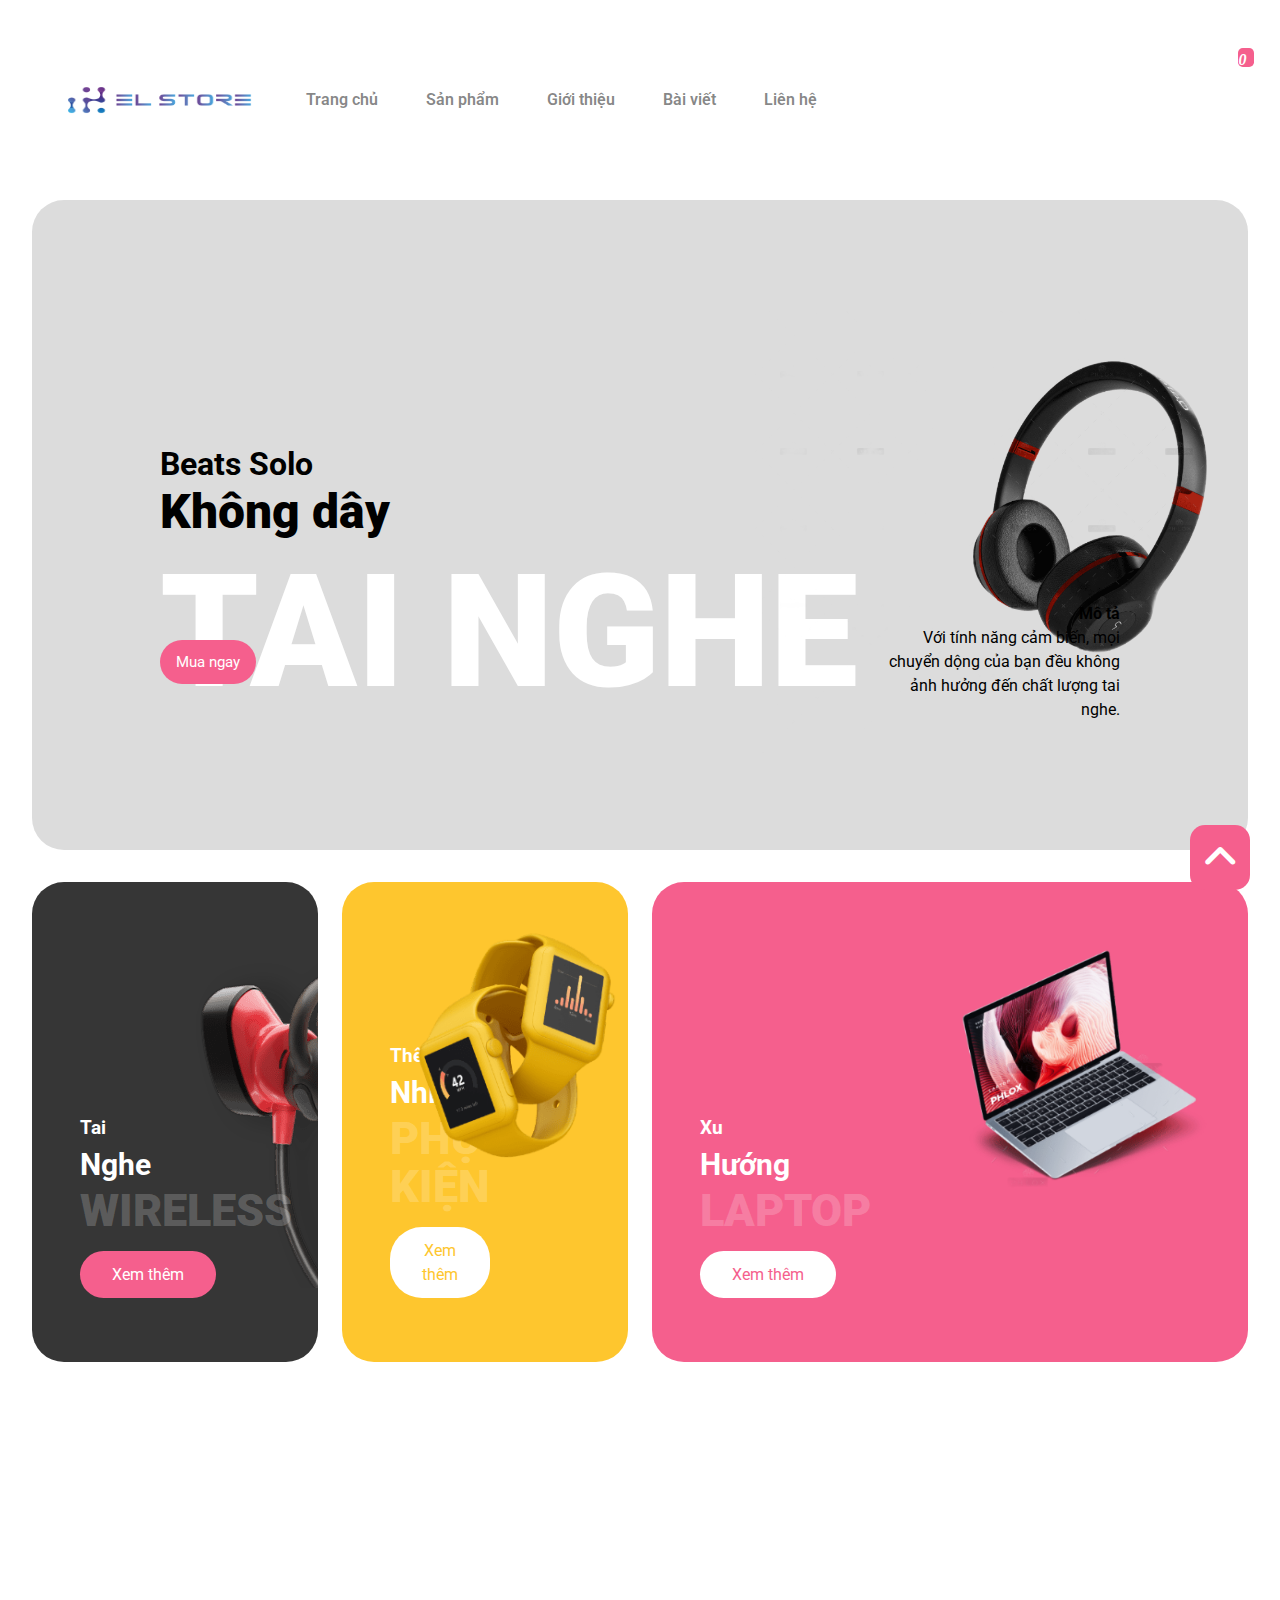
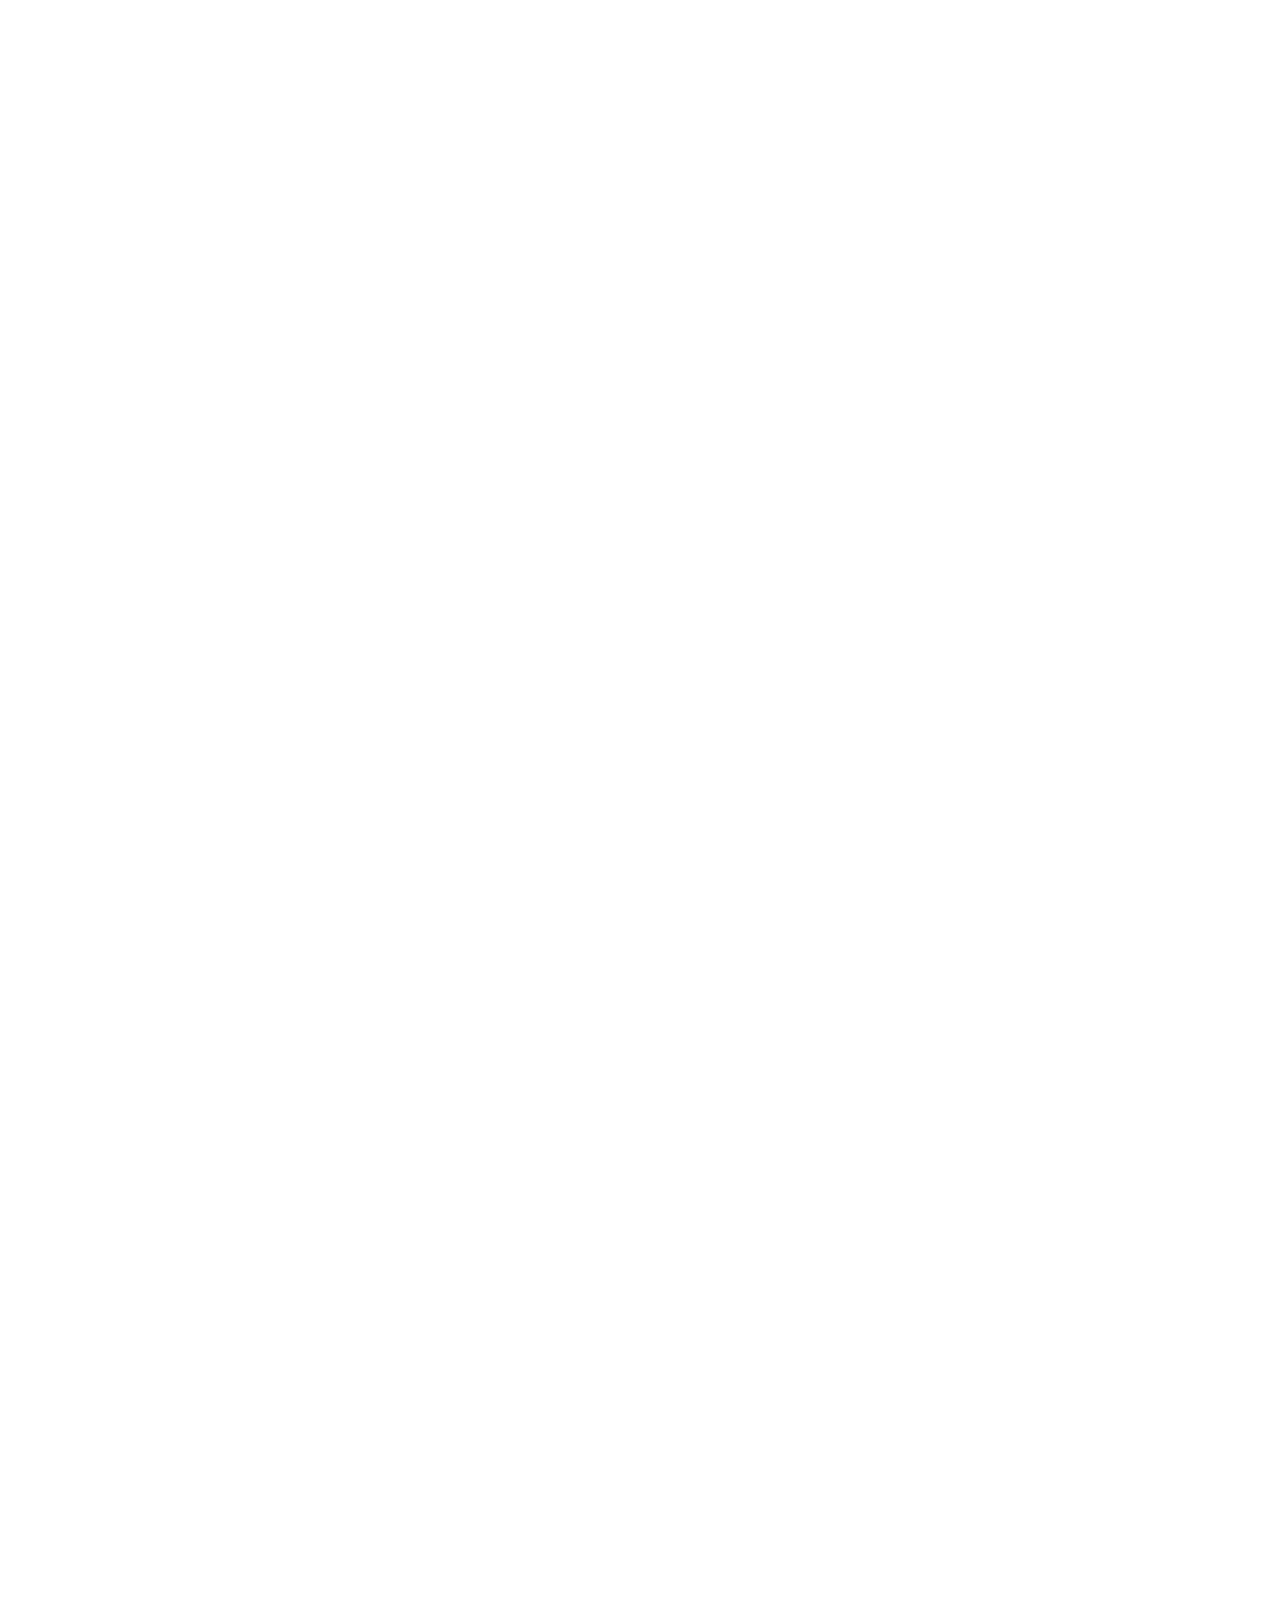
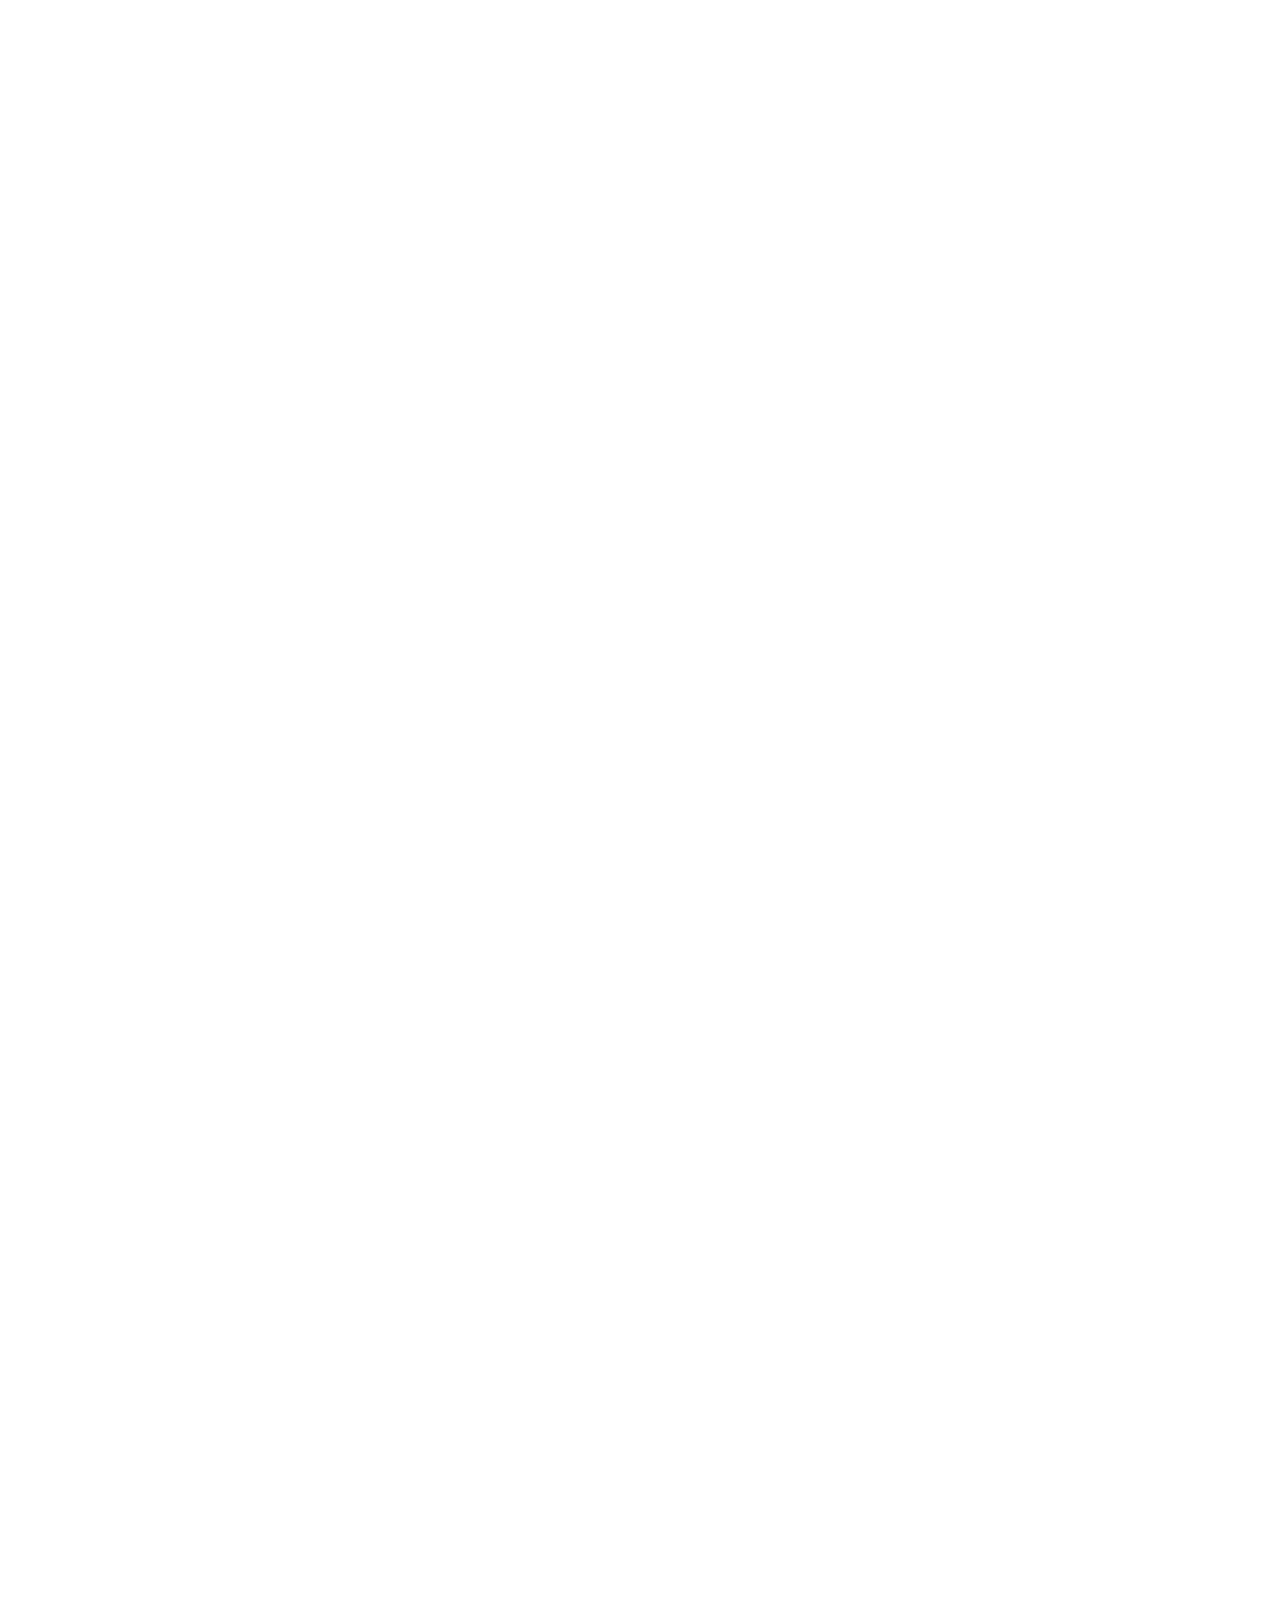
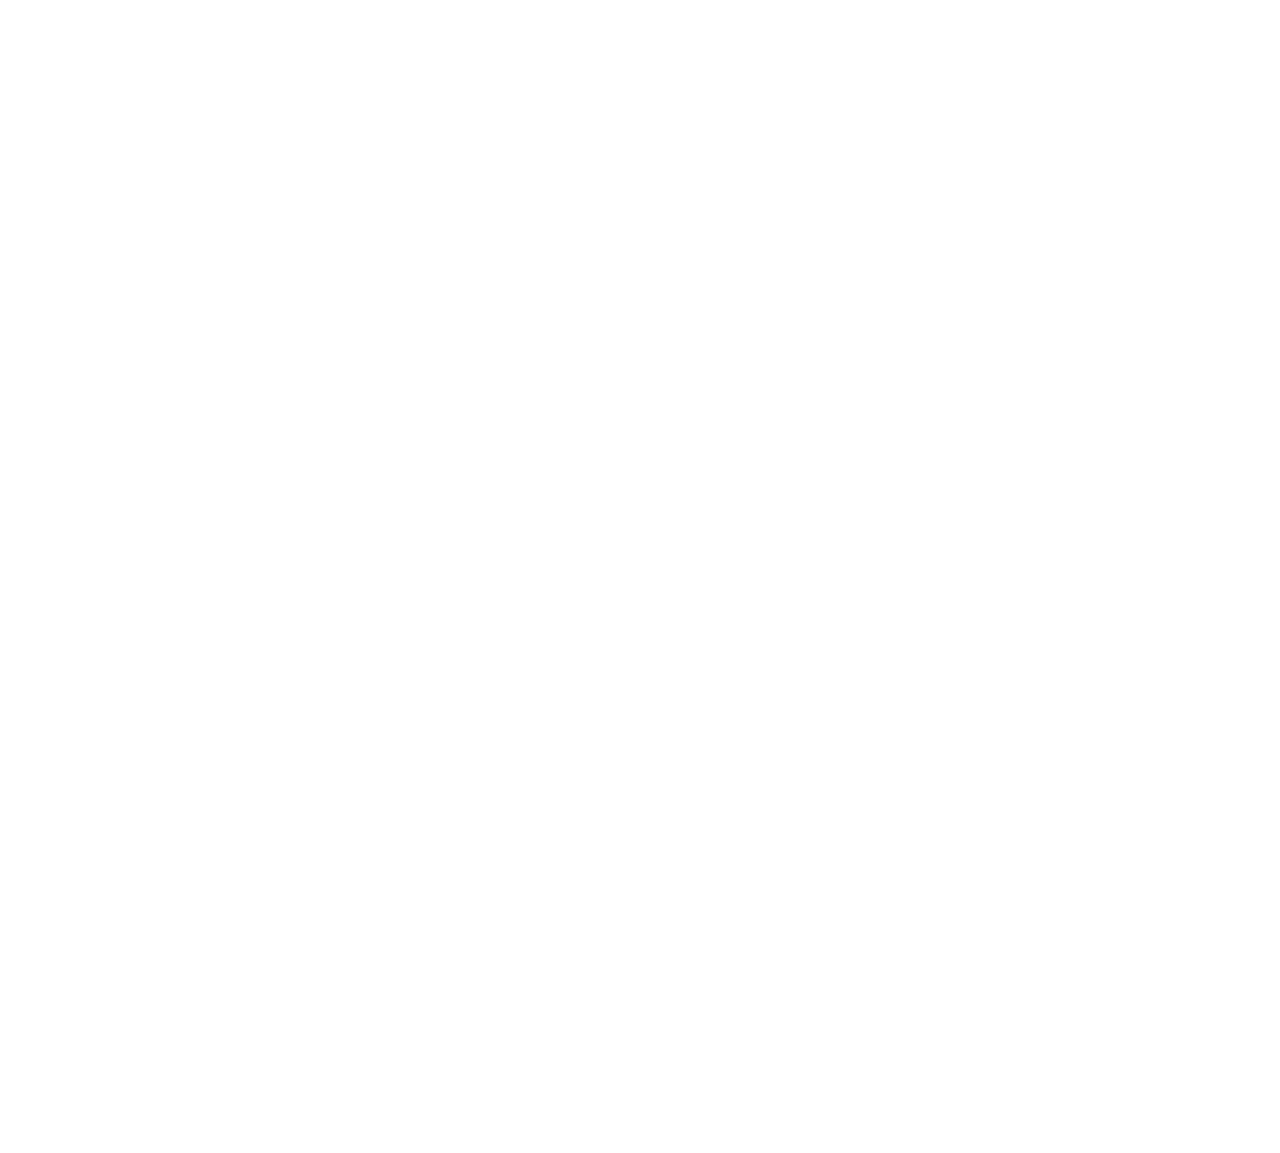
<file: index.html>
<!DOCTYPE html>
<html lang="en">
	<head>
		<meta charset="UTF-8" />
		<meta http-equiv="X-UA-Compatible" content="IE=edge" />
		<meta name="viewport" content="width=device-width, initial-scale=1.0" />
		<link
		rel="shortcut icon"
		href="./image/icon.png"
		type="image/x-icon"
	/>
		<link rel="preconnect" href="https://fonts.googleapis.com">
		<link rel="preconnect" href="https://fonts.gstatic.com" crossorigin>
		<link href="https://fonts.googleapis.com/css2?family=Roboto:ital,wght@0,100;0,300;0,400;0,500;0,700;0,900;1,100;1,300;1,400;1,500;1,700;1,900&display=swap" rel="stylesheet">
		<link
			rel="stylesheet"
			href="https://unicons.iconscout.com/release/v4.0.0/css/line.css"
		/>
		<link rel="stylesheet" href="./index.css" />
		<script src="./index.js" defer></script>
		<title>EL Store</title>
		<link rel="stylesheet" href="./css/animate.css">
		<link
		rel="stylesheet"
		href="https://cdnjs.cloudflare.com/ajax/libs/font-awesome/6.1.1/css/all.min.css"
	/>
	</head>
	<body class="home" id="home">
		<header class="primary-header container flex">
			<div class="header-inner-one flex">
				<div class="logo flex">
					<img class="logo-e" src="./image/logo.png" alt="hinh" />
					
				</div>
				<button
					class="mobile-close-btn"
					data-visible="false"
					aria-controls="primary-navigation"
				>
					<i class="uil uil-times-circle"></i>
				</button>
				<nav>
					<ul
						id="primary-navigation"
						data-visible="false"
						class="primary-navigation flex"
					>
						<li>
							<a class="fs-100 fs-roboto bold-600" href="./index.html"
								><span>Trang chủ</span>
							</a>
						</li>
						<li>
							<a class="fs-100 fs-roboto bold-600" href="./shop.html">	<span>Sản phẩm</span></a>
							
							</a>
						</li>
						<li>
							<a class="fs-100 fs-roboto bold-600" href="./about.html">
								<span>Giới thiệu</span>
							</a>
						</li>
						<li>
							<a class="fs-100 fs-roboto bold-600" href="./blog.html"
								><span>Bài viết</span>
							</a>
						</li>
						<li>
							<a class="fs-100 fs-roboto bold-600" href="./contactus.html"
								><span>Liên hệ</span>
							</a>
						</li>
					</ul>
				</nav>
			</div>
			<!-- Đăng nhập -->
			<div class="header-login flex">
				<a href="./giaodienform.html"><i class="uil uil-user"></i></a>
				
				<i class="uil uil-search"></i>
				<i
					id="cart-box"
					aria-controls="cart-icon"
					class="uil uil-shopping-bag"
				></i>
				<!-- Cài đặt giỏ hàng khi click vào icon -->
				<div id="cart-icon" data-visible="false" class="cart-icon">
					<div class="shopping flex">
						<p>Giỏ hàng</p>
						<i id="cross-btn" class="uil uil-times"></i>
					</div>
					<div class="cart bold-800 flex">
						<i class="uil uil-shopping-cart-alt"></i>
						<p>Giỏ Hàng Trống</p>
					</div>
				</div>
			</div>
			<div class="mobile-open-btn"><i class="uil uil-align-right"></i></div>
		</header>
		<!-- Banner chính -->
		<main class="hero-section">
			<div>
				<h1 class="fs-200 fs-roboto ">
					Beats Solo
					<span class="block lineheight fs-300 bold-900 big-wireless fs-roboto "
						>Không dây</span
					><span
						class="text-white fs-900 uppercase lineheight-2 bold-bolder fs-roboto "
						>Tai Nghe</span
					>
				</h1>
				<img src="./image/image1.png" alt="" />
			</div>
			<div class="hero-inner flex">
				<div>
					<button class="large-btn bg-red text-white fs-roboto fs-50">
						Mua ngay
					</button>
				</div>
				<div class="hero-info">
					<h4 class="fs-roboto">Mô tả</h4>
					<p class="fs-roboto">
						Với tính năng cảm biến, mọi chuyển dộng của bạn đều không ảnh hưởng
						đến chất lượng tai nghe.
					</p>
				</div>
			</div>
		</main>
		<!-- Banner danh sách sản phẩm -->
		<section class="product-section">
			<div class="category bg-black grid wow slideInLeft" data-wow-duration="2s" data-wow-delay="0.2s" style="visibility: visible;
			animation-duration: 2s;
			animation-delay: 0.2s;
			animation-name: fadeInLeft;">
				<div>
					<h3 class="text-white fs-50 fs-roboto bold">
						Tai <span class="block fs-300 fs-roboto bold">Nghe</span
						><span
							class="earphone uppercase fs-400 fs-roboto bold-900 lineheight"
							>Wireless</span
						>
					</h3>
					<button class="prdduct-btn large-btn text-white bg-red fs-roboto">
						Xem thêm
					</button>
				</div>
				<div class="product-img1">
					<img src="./image/h.png" alt="" />
				</div>
			</div>
			<div class="category bg-yellow grid wow slideInLeft" data-wow-duration="2s" data-wow-delay="0.2s">
				<div>
					<h3 class="text-white fs-200 fs-roboto bold">
						Thêm <span class="block fs-300 fs-roboto bold">Nhiều</span
						><span
							class="earphone uppercase fs-400 fs-roboto bold-900 lineheight"
							>Phụ kiện</span
						>
					</h3>
					<button
						class="prdduct-btn large-btn text-yellow bg-white fs-roboto phukien"
					>
						Xem thêm
					</button>
				</div>
				<div class="product-img2">
					<img src="./image/w.png" alt="" />
				</div>
			</div>
			<div class="category bg-red grid wow slideInRight" data-wow-duration="2s" data-wow-delay="0.2s" style="visibility: visible;
			animation-duration: 2s;
			animation-delay: 0.2s;
			animation-name:R fadeInRight;">
				<div>
					<h3 class="text-white fs-50 fs-roboto bold">
						Xu <span class="block fs-300 fs-roboto bold">Hướng</span
						><span
							class="earphone uppercase fs-400 fs-roboto bold-900 lineheight"
							>Laptop</span
						>
					</h3>
					<button class="prdduct-btn large-btn text-red bg-white fs-roboto">
						Xem thêm
					</button>
				</div>
				<div class="product-img3">
					<img src="./image/Laptop.png" alt="" />
				</div>
			</div>
			<div class="category bg-gray grid wow slideInLeft"data-wow-duration="2s" data-wow-delay="0.2s" style="visibility: visible;
			animation-duration: 2s;
			animation-delay: 0.2s;
			animation-name: fadeInLeft;">
				<div>
					<h3 class="text-black fs-50 fs-roboto bold">
						Thiết bị
						<span class="block fs-300 fs-roboto bold text-black"
							>Chơi game</span
						><span
							class="earphone uppercase fs-400 fs-roboto bold-900 lineheight"
							>Playstation</span
						>
					</h3>
					<button class="prdduct-btn large-btn text-white bg-red fs-roboto">
						Mua ngay
					</button>
				</div>
				<div class="product-img4">
					<img src="./image/gam.png" alt="" />
				</div>
			</div>
			<div class="category bg-green grid wow slideInRight"data-wow-duration="2s" data-wow-delay="0.2s" style="visibility: visible;
			animation-duration: 2s;
			animation-delay: 0.2s;
			animation-name: fadeInRight;">
				<div>
					<h3 class="text-white fs-50 fs-roboto bold">
						Chơi <span class="block fs-300 fs-roboto bold">Game</span
						><span
							class="earphone uppercase fs-400 fs-roboto bold-900 lineheight"
							>Thực tế ảo</span
						>
					</h3>
					<button
						class="prdduct-btn large-btn text-green bg-white fs-roboto phukien"
					>
						Xem thêm
					</button>
				</div>
				<div class="product-img5">
					<img src="./image/man2.png" alt="" />
				</div>
			</div>
			<div class="category bg-blue grid wow slideInRight" data-wow-duration="2s" data-wow-delay="0.2s" style="visibility: visible;
			animation-duration: 2s;
			animation-delay: 0.2s;
			animation-name: fadeInRight;">
				<div>
					<h3 class="text-white fs-50 fs-roboto bold">
						Đỉnh <span class="block fs-300 fs-roboto bold">Cao</span
						><span
							class="earphone uppercase fs-400 fs-roboto bold-900 lineheight"
							>Dàn loa</span
						>
					</h3>
					<button
						class="prdduct-btn large-btn text-blue bg-white fs-roboto phukien"
					>
						Xem thêm
					</button>
				</div>
				<div class="product-img6">
					<img src="./image/mus.png" alt="" />
				</div>
			</div>
		</section>
		<!-- Phần dịch vụ -->
		<section class="service-section">
			<div class="service wow slideInDown" data-wow-duration="2s" data-wow-delay="0.2s" style="visibility: visible;
			animation-duration: 2s;
			animation-delay: 0.2s;
			animation-name: fadeInDown;">
				<img src="./image/free.svg" alt="" />
				<div class="service-info">
					<h3 class="fs-roboto fs-200">Miễn phí giao hàng</h3>
					<p class="fs-roboto fs-50">Miễn phí trên tất cả đơn hàng</p>
				</div>
			</div>
			<div class="service wow slideInDown" data-wow-duration="2s" data-wow-delay="0.2s" style="visibility: visible;
			animation-duration: 2s;
			animation-delay: 0.2s;
			animation-name: fadeInDown;">
				<img src="./image/sett.svg" alt="" />
				<div class="service-info">
					<h3 class="fs-roboto fs-200">Chứng nhận tin dùng</h3>
					<p class="fs-roboto fs-50">30 ngày hoàn đổi trả</p>
				</div>
			</div>
			<div class="service wow slideInDown" data-wow-duration="2s" data-wow-delay="0.2s" style="visibility: visible;
			animation-duration: 2s;
			animation-delay: 0.2s;
			animation-name: fadeInDown;">
				<img src="./image/supt.svg" alt="" />
				<div class="service-info">
					<h3 class="fs-roboto fs-200">Hệ thống hỗ trợ 24/7</h3>
					<p class="fs-roboto fs-50">Sẵn sàng giúp đỡ 24/7</p>
				</div>
			</div>
			<div class="service wow slideInDown" data-wow-duration="2s" data-wow-delay="0.2s" style="visibility: visible;
			animation-duration: 2s;
			animation-delay: 0.2s;
			animation-name: fadeInDown;">
				<img src="./image/pay.svg" alt="hinh" />
				<div class="service-info">
					<h3 class="fs-roboto fs-200">Quy định thanh toán</h3>
					<p class="fs-roboto fs-50">Mọi loại thẻ được chấp nhân</p>
				</div>
			</div>
		</section>
		<!-- Khuyến mãi -->
		<section class="feature-section bg-red wow slideInUp" data-wow-duration="2s" data-wow-delay="0.2s" style="visibility: visible;
		animation-duration: 2s;
		animation-delay: 0.2s;
		animation-name: fadeInUp;">
			<div class="feature-one grid">
				<img src="./image/p-1.png" alt="hinh" />
				<p class="text-white uppercase">20% GIẢM GIÁ</p>
				<p
					class="font-size lineheight fs-500 text-white fs-roboto bold-900 uppercase"
				>
					black <span class="smile">friday</span>
				</p>
				<p class="text-white fs-roboto fs-50">29 tháng 5</p>
			</div>
			<div class="feature-info">
				<h2 class="fs-200 text-white fs-roboto bold-500">Beats Solo Air</h2>
				<p class="fs-roboto fs-300 bold-800 text-white">Đỉnh cao tai nghe</p>
				<p class="fs-roboto text-white fs-50">
					Sản phẩm dẫn đầu xu hướng của thế kỷ 21 với nhiều màu sắc.
				</p>
				<button class="prdduct-btn large-btn text-red bg-white fs-roboto">
					Mua ngay
				</button>
			</div>
		</section>
		<!-- Sản phẩm bán chạy -->
		<section class="best-product container wow slideInUp" data-wow-duration="2s" data-wow-delay="0.2s" style="visibility: visible;
		animation-duration: 2s;
		animation-delay: 0.2s;
		animation-name: fadeInUp;">
			<h2 class="letter-spacing bold-800 fs-roboto">Sản phẩm bán chạy</h2>
			<p class="fs-roboto fs-100">
				Những sản phẩm dẫn đầu xu hướng công nghệ hiện nay
			</p>
		</section>
		<!-- Sản phẩm-->
		<section class="best-Seller wow slideInUp" data-wow-duration="2s" data-wow-delay="0.2s" style="visibility: visible;
		animation-duration: 2s;
		animation-delay: 0.2s;
		animation-name: fadeInUp;">
			<div class="product grid">
				<img src="./image/p-2.jpg" alt="hinh" />
				<p class="fs-roboto bold-500">White EliteBook Tablet 810</p>
				<p class="fs-roboto bold-500">1.200.000đ</p>
				<div class="product-details grid bg-red">
					<i class="text-white uil uil-shopping-cart-alt"></i>
					<i class="text-white uil uil-heart-alt"></i>
				</div>
			</div>
			<div class="product grid">
				<img src="./image/p-3.jpg" alt="hinh" />
				<p class="fs-roboto bold-500">White EliteBook Tablet 810</p>
				<p class="fs-roboto bold-500">1.400.000đ</p>
				<div class="product-details grid bg-red">
					<i class="text-white uil uil-shopping-cart-alt"></i>
					<i class="text-white uil uil-heart-alt"></i>
				</div>
			</div>
			<div class="product grid">
				<img src="./image/p-4.jpg" alt="hinh" />
				<p class="fs-roboto bold-500">Game Console Controller Cable</p>
				<p class="fs-roboto bold-500">900.000đ</p>
				<div class="product-details grid bg-red">
					<i class="text-white uil uil-shopping-cart-alt"></i>
					<i class="text-white uil uil-heart-alt"></i>
				</div>
			</div>
			<div class="product grid">
				<img src="./image/p-5.jpg" alt="hinh" />
				<p class="fs-roboto bold-500">Rocky Mountain</p>
				<p class="fs-roboto bold-500">1.800.000đ</p>
				<div class="product-details grid bg-red">
					<i class="text-white uil uil-shopping-cart-alt"></i>
					<i class="text-white uil uil-heart-alt"></i>
				</div>
			</div>
			<div class="product grid">
				<img src="./image/p9.jpg" alt="hinh" />
				<p class="fs-roboto bold-500">White EliteBook Tablet 810</p>
				<p class="fs-roboto bold-500">2.000.000đ</p>
				<div class="product-details grid bg-red">
					<i class="text-white uil uil-shopping-cart-alt"></i>
					<i class="text-white uil uil-heart-alt"></i>
				</div>
			</div>
			<div class="product grid">
				<img src="./image/p-7.jpg" alt="hinh" />
				<p class="fs-roboto bold-500">Wireless Audio System Multiroom 360</p>
				<p class="fs-roboto bold-500">1.300.000đ</p>
				<div class="product-details grid bg-red">
					<i class="text-white uil uil-shopping-cart-alt"></i>
					<i class="text-white uil uil-heart-alt"></i>
				</div>
			</div>
			<div class="product grid">
				<img src="./image/p8.png" alt="hinh" />
				<p class="fs-roboto bold-500">Wireless Audio System Multiroom 360</p>
				<p class="fs-roboto bold-500">1.600.000đ</p>
				<div class="product-details grid bg-red">
					<i class="text-white uil uil-shopping-cart-alt"></i>
					<i class="text-white uil uil-heart-alt"></i>
				</div>
			</div>
			<div class="product grid">
				<img src="./image/p9.jpg" alt="hinh" />
				<p class="fs-roboto bold-500">Smartwatch 2.0 LTE Wifi</p>
				<p class="fs-roboto bold-500">1.900.000đ</p>
				<div class="product-details grid bg-red">
					<i class="text-white uil uil-shopping-cart-alt"></i>
					<i class="text-white uil uil-heart-alt"></i>
				</div>
			</div>
		</section>
		<!-- Khuyến mãi -->
		<section class="feature-section bg-green wow slideInUp" data-wow-duration="2s" data-wow-delay="0.2s" style="visibility: visible;
		animation-duration: 2s;
		animation-delay: 0.2s;
		animation-name: fadeInUp;">
			<div class="feature-green feature-one grid">
				<img src="./image/p12.png" alt="hinh" />
				<p class="text-white uppercase">20% GIẢM GIÁ</p>
				<p
					class="font-size lineheight fs-500 text-white fs-roboto bold-900 uppercase"
				>
					BLACK <span class="smile">FRIDAY</span>
				</p>
				<p class="text-white fs-roboto fs-50">15 Tháng 5</p>
			</div>
			<div class="feature-info">
				<h2 class="fs-200 text-white fs-roboto bold-500">Apple Watch</h2>
				<p class="fs-roboto fs-300 bold-800 text-white">
					Đồng hồ thời thượng
				</p>
				<p class="fs-roboto text-white fs-50">
					Sản phẩm dẫn đầu xu hướng của thế kỷ 21 với nhiều màu sắc.
				</p>
				<button class="prdduct-btn large-btn text-green bg-white fs-roboto">
					Mua ngay
				</button>
			</div>
		</section>
		<!-- Thông tin gần đây-->
		<section class="best-product container wow slideInUp "data-wow-duration="2s" data-wow-delay="0.2s" style="visibility: visible;
		animation-duration: 2s;
		animation-delay: 0.2s;
		animation-name: fadeInUp;">
			<h2 class="letter-spacing bold-800 fs-roboto">Thông Tin Gần Đây</h2>
			<p class="fs-roboto fs-100">
				Những thông tin giúp bạn tự tin hơn khi chọn sản phẩm
			</p>
		</section>
		<!-- Bài viết -->
		<section class="recent-news grid wow slideInUp" data-wow-duration="2s" data-wow-delay="0.2s" style="visibility: visible;
		animation-duration: 2s;
		animation-delay: 0.2s;
		animation-name: fadeInUp;">
			<div class="news grid">
				<img src="./image/news-1.png" alt="hinh" />
				<div class="fs-roboto fs-100 flex padding-inline">
					<p>Tháng 1, 2022</p>
					<p>bởi Hà Nga</p>
				</div>
				<h2 class="fs-roboto padding-inline fs-200 blod-600">
					Cách chọn size đồng hồ
				</h2>
				<p class="fs-roboto padding-inline fs-100">
					Dù bạn mua để sử dụng hay để tặng, thì một chiếc đồng hồ đeo tay chỉ
					thật sự đẹp khi nó phù hợp...
				</p>
			</div>

			<div class="news grid">
				<img src="./image/news-2.png" alt="hinh" />
				<div class="fs-roboto fs-100 flex padding-inline">
					<p>Tháng 2, 2022</p>
					<p>Bởi Tiến Dũng</p>
				</div>
				<h2 class="fs-roboto padding-inline fs-200 blod-600">
					Cách chọn kính thực tế ảo
				</h2>
				<p class="fs-roboto padding-inline fs-100">
					Một chiếc kính thực tế ảo được lựa chọn dựa trên những tiêu chí quan
					trọng như sau...
				</p>
			</div>

			<div class="news grid">
				<img src="./image/news-1.png" alt="hinh" />
				<div class="post-date fs-roboto fs-100 flex padding-inline">
					<p>Tháng 3, 2022</p>
					<p>Bởi Duy Hải</p>
				</div>
				<h2 class="fs-roboto padding-inline fs-200 blod-600">
					Cách chọn phụ kiện Apple
				</h2>
				<p class="fs-roboto padding-inline fs-100">
					Theo lời khuyên từ các chuyên gia, người dùng nên sử dụng hàng Zin từ
					Apple Store...
				</p>
			</div>
		</section>
		<!-- Footer cuối trang -->
		<footer>
			<section class="brands grid wow slideInUp" data-wow-duration="2s" data-wow-delay="0.2s" style="visibility: visible;
			animation-duration: 2s;
			animation-delay: 0.2s;
			animation-name: fadeInUp;">
				<div>
					<img src="./image/br-1.png" alt="hinh" />
				</div>
				<div>
					<img src="./image/br-2.png" alt="hinh" />
				</div>
				<div>
					<img src="./image/br-3.png" alt="hinh" />
				</div>
				<div>
					<img src="./image/br-4.png" alt="hinh" />
				</div>
				<div>
					<img src="./image/br-5.png" alt="hinh" />
				</div>
			</section>
			<!-- Footer Menu Nav -->
			<section class="footer grid wow slideInUp" data-wow-duration="2s" data-wow-delay="0.2s" style="visibility: visible;
			animation-duration: 2s;
			animation-delay: 0.2s;
			animation-name: fadeInUp;">
				<div class="footer-logo grid">
					<img class="logo-c" src="./image/logo.png" alt="hinh" />
					<p class="fs-roboto fs-200">
						Được phục vụ quý khách là niềm vui lớn đối với chúng tôi và là bước
						đệm để chúng tôi thành công hơn.
					</p>
					<div class="social-media flex">
						<i class="uil uil-facebook-f"></i>
						<i class="uil uil-instagram"></i>
						<i class="uil uil-linkedin"></i>
						<i class="uil uil-twitter"></i>
					</div>
				</div>

				<div class="footer-menu grid">
					<h3 class="fs-roboto fs-200 bold-800">Tham khảo</h3>
					<ul>
						<li>
							<a class="fs-roboto text-black fs-200" href="./index.html">Trang chủ</a>
						</li>
						<li>
							<a class="fs-roboto text-black fs-200" href="./about.html">Giới thiệu</a>
						</li>
						<li>
							<a class="fs-roboto text-black fs-200" href="./shop.html">Sản phẩm</a>
						</li>
						<li>
							<a class="fs-roboto text-black fs-200" href="./contactus.html">Liên hệ</a>
						</li>
					</ul>
				</div>

				<div class="contact grid">
					<h3 class="fs-roboto fs-200 bold-800">Liên hệ</h3>
					<p class="fs-roboto">
						(+84) 0899331703 43/2 Nơ Trang Long Phường 7 Quận Bình Thạnh
					</p>
				</div>

				<div class="emails grid">
					<h3 class="fs-roboto fs-200 bold-800">
						Đăng kí để nhận thông báo
					</h3>
					<p class="updates fs-roboto fs-300 bold-800">
						Về cập nhật và các sản phẩm mới
					</p>
					<div class="inputField flex bg-gray">
						<input
							type="email"
							placeholder="Nhập Email của bạn"
							class="fs-roboto bg-gray"
						/>
						<button class="bg-red text-white fs-roboto fs-50">Đăng kí</button>
					</div>
				</div>
			</section>
			<!-- nocopyright -->
			<section class="copyRight wow slideInUp" data-wow-duration="2s" data-wow-delay="0.2s" style="visibility: visible;
			animation-duration: 2s;
			animation-delay: 0.2s;
			animation-name: fadeInUp;">
				<p class="c-font fs-roboto fs-200">
					NoCopyright © 2022 Hai.Dev All Rights Reserved
				</p>
				<p class="fs-roboto fs-100 text-align p-top">
					Privacy Policy . Term Condition
				</p>
			</section>
		</footer>
		<div class="backtotop">
			<div class="backtotop__container">
				<a href="#home"><i class="fa-solid fa-angle-up" id="topBtn"></i></a>
			</div>
		</div>
		<script src="./js/wow.min.js"></script>
		<script>
		new WOW().init();
		</script>
	</body>

</html>
</file>
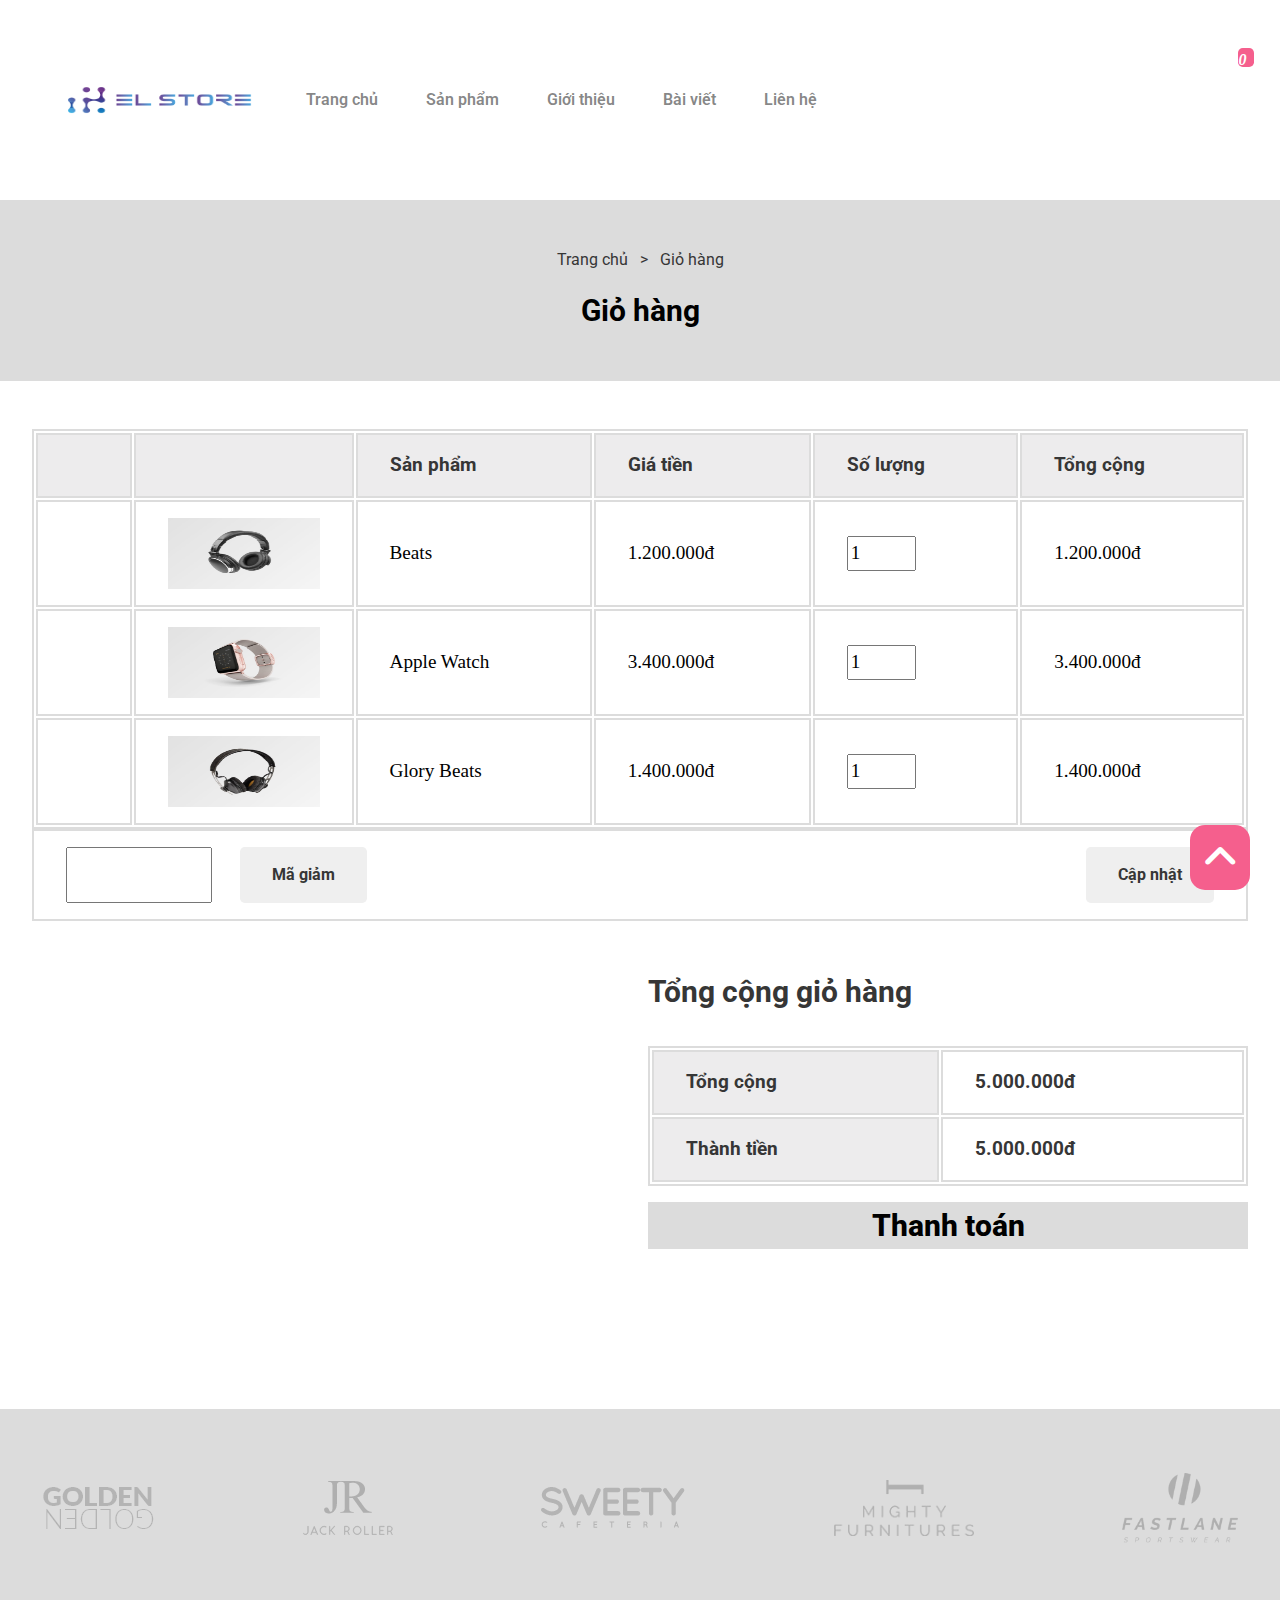
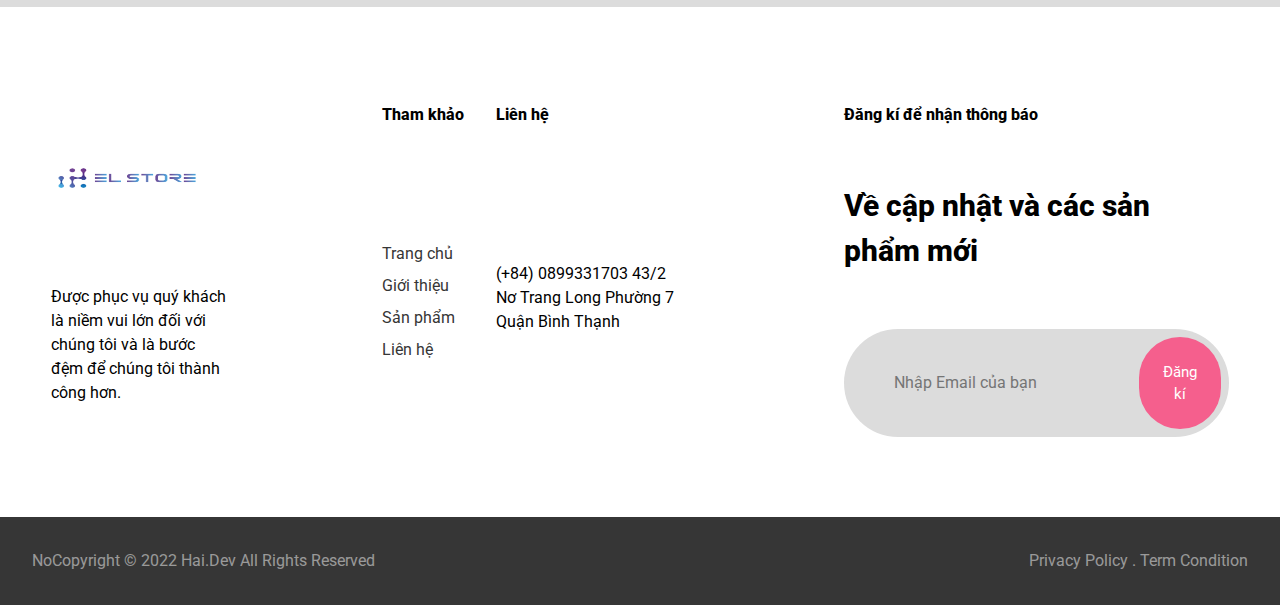
<file: cart.html>
<!DOCTYPE html>
<html lang="en">
  <head>
    <meta charset="UTF-8" />
    <meta http-equiv="X-UA-Compatible" content="IE=edge" />
    <meta name="viewport" content="width=device-width, initial-scale=1.0" />
		<link
		rel="stylesheet"
		href="https://cdnjs.cloudflare.com/ajax/libs/font-awesome/6.1.1/css/all.min.css"
	/>
		<link
		rel="shortcut icon"
		href="./image/icon.png"
		type="image/x-icon"
	/>
		<link rel="preconnect" href="https://fonts.googleapis.com">
		<link rel="preconnect" href="https://fonts.gstatic.com" crossorigin>
		<link href="https://fonts.googleapis.com/css2?family=Roboto:ital,wght@0,100;0,300;0,400;0,500;0,700;0,900;1,100;1,300;1,400;1,500;1,700;1,900&display=swap" rel="stylesheet">
    <link
      rel="stylesheet"
      href="https://unicons.iconscout.com/release/v4.0.0/css/line.css"
    />
    <link rel="stylesheet" href="./index.css" />
    <link rel="stylesheet" href="./shop.css" />
    <link rel="stylesheet" href="./blog.css" />
    <link rel="stylesheet" href="./cart.css" />
    <script src="./index.js" defer></script>
    <title>EL Store</title>
  </head>
  <body class="home" id="home">
    <header class="primary-header container flex">
			<div class="header-inner-one flex">
				<div class="logo flex">
					<img class="logo-e" src="./image/logo.png" alt="hinh" />
				</div>
				<button
					class="mobile-close-btn"
					data-visible="false"
					aria-controls="primary-navigation"
				>
					<i class="uil uil-times-circle"></i>
				</button>
				<nav>
					<ul
						id="primary-navigation"
						data-visible="false"
						class="primary-navigation flex"
					>
						<li>
							<a class="fs-100 fs-roboto bold-600" href="./index.html"
								><span>Trang chủ</span>
							</a>
						</li>
						<li>
							<a class="fs-100 fs-roboto bold-600" href="./shop.html">	<span>Sản phẩm</span></a>
							
							</a>
						</li>
						<li>
							<a class="fs-100 fs-roboto bold-600" href="./about.html">
								<span>Giới thiệu</span>
							</a>
						</li>
						<li>
							<a class="fs-100 fs-roboto bold-600" href="./blog.html"
								><span>Bài viết</span>
							</a>
						</li>
						<li>
							<a class="fs-100 fs-roboto bold-600" href="./contactus.html"
								><span>Liên hệ</span>
							</a>
						</li>
					</ul>
				</nav>
			</div>
			<!-- Đăng nhập -->
			<div class="header-login flex">
				<a href="./giaodienform.html"><i class="uil uil-user"></i></a>
				
				<i class="uil uil-search"></i>
				<i
					id="cart-box"
					aria-controls="cart-icon"
					class="uil uil-shopping-bag"
				></i>
				<!-- Cài đặt giỏ hàng khi click vào icon -->
				<div id="cart-icon" data-visible="false" class="cart-icon">
					<div class="shopping flex">
						<p>Giỏ hàng</p>
						<i id="cross-btn" class="uil uil-times"></i>
					</div>
					<div class="cart bold-800 flex">
						<i class="uil uil-shopping-cart-alt"></i>
						<p>Giỏ Hàng Trống</p>
					</div>
				</div>
			</div>
			<div class="mobile-open-btn"><i class="uil uil-align-right"></i></div>
		</header>
    <!-- Điều hướng -->
    <section class="shop-feature bg-gray grid">
      <div>
        <p class="fs-roboto text-black">
          Trang chủ <span aria-hidden="true" class="margin">></span> Giỏ hàng
        </p>
      </div>
      <h2 class="fs-roboto fs-300 bold-700">Giỏ hàng</h2>
    </section>
    <!-- Bảng tính tiền -->
    <section class="table">
      <table>
        <thead
          class="thead fs-roboto text-black bold-700 bg-very-light-gray"
        >
          <tr>
            <td></td>
            <td></td>
            <td>Sản phẩm</td>
            <td>Giá tiền</td>
            <td>Số lượng</td>
            <td>Tổng cộng</td>
          </tr>
        </thead>
        <tbody>
          <tr>
            <td><i class="uil uil-times"></i></td>
            <td><img src="./image/product-img.jpg" width="100%" height="71px" alt="hinh"></td>
            <td>Beats</td>
            <td>1.200.000đ</td>
            <td><input type="number" value="1" min="0" max="10" /></td>
            <td>1.200.000đ</td>
          </tr>
          <tr>
            <td><i class="uil uil-times"></i></td>
            <td><img src="./image/p-2.jpg" width="100%" height="71px" alt="hinh"></td>
            <td>Apple Watch</td>
            <td>3.400.000đ</td>
            <td><input type="number" value="1" min="0" max="10" /></td>
            <td>3.400.000đ</td>
          </tr>
          <tr>
            <td><i class="uil uil-times"></i></td>
            <td><img src="./image/p-5.jpg" width="100%" height="71px" alt="hinh"></td>
            <td>Glory Beats</td>
            <td>1.400.000đ</td>
            <td><input type="number" value="1" min="1" max="10" /></td>
            <td>1.400.000đ</td>
          </tr>
        </tbody>
      </table>

      <div class="copen-box flex">
        <div>
          <input class="copen-input fs-roboto text-black" type="text" />
          <button class="cupen-btn fs-roboto bold-700 text-black">
            Mã giảm
          </button>
        </div>
        <div>
          <button class="cupen-btn fs-roboto bold-700 text-black">
            Cập nhật
          </button>
        </div>
      </div>
    </section>
    <section class="check-out grid">
      <div></div>
      <div>
        <h3 class="fs-roboto fs-300 text-black bold-700">
          Tổng cộng giỏ hàng
        </h3>
        <table>
          <thead class="thead fs-roboto text-black bold-700">
            <tr>
              <td class="bg-very-light-gray">Tổng cộng</td>
              <td>5.000.000đ</td>
            </tr>
          </thead>
          <thead class="thead fs-roboto text-black bold-700">
            <tr>
              <td class="bg-very-light-gray">Thành tiền</td>
              <td class="bold-700">5.000.000đ</td>
            </tr>
          </thead>
          <tbody></tbody>
        </table>
        <div class="grid">
          <button class="fs-roboto text-black bold-800 fs-300 bg-gray a">
            <a href="./index.html">Thanh toán</a> 
          </button>
        </div>
      </div>
    </section>
    <!-- Footer -->
    <footer>
			<section class="brands grid " >
				<div>
					<img src="./image/br-1.png" alt="hinh" />
				</div>
				<div>
					<img src="./image/br-2.png" alt="hinh" />
				</div>
				<div>
					<img src="./image/br-3.png" alt="hinh" />
				</div>
				<div>
					<img src="./image/br-4.png" alt="hinh" />
				</div>
				<div>
					<img src="./image/br-5.png" alt="hinh" />
				</div>
			</section>
			<!-- Footer Menu Nav -->
			<section class="footer grid " >
				<div class="footer-logo grid">
					<img class="logo-c" src="./image/logo.png" alt="hinh" />
					<p class="fs-roboto fs-200">
						Được phục vụ quý khách là niềm vui lớn đối với chúng tôi và là bước
						đệm để chúng tôi thành công hơn.
					</p>
					<div class="social-media flex">
						<i class="uil uil-facebook-f"></i>
						<i class="uil uil-instagram"></i>
						<i class="uil uil-linkedin"></i>
						<i class="uil uil-twitter"></i>
					</div>
				</div>

				<div class="footer-menu grid">
					<h3 class="fs-roboto fs-200 bold-800">Tham khảo</h3>
					<ul>
						<li>
							<a class="fs-roboto text-black fs-200" href="./index.html">Trang chủ</a>
						</li>
						<li>
							<a class="fs-roboto text-black fs-200" href="./about.html">Giới thiệu</a>
						</li>
						<li>
							<a class="fs-roboto text-black fs-200" href="./shop.html">Sản phẩm</a>
						</li>
						<li>
							<a class="fs-roboto text-black fs-200" href="./contactus.html">Liên hệ</a>
						</li>
					</ul>
				</div>

				<div class="contact grid">
					<h3 class="fs-roboto fs-200 bold-800">Liên hệ</h3>
					<p class="fs-roboto">
						(+84) 0899331703 43/2 Nơ Trang Long Phường 7 Quận Bình Thạnh
					</p>
				</div>

				<div class="emails grid">
					<h3 class="fs-roboto fs-200 bold-800">
						Đăng kí để nhận thông báo
					</h3>
					<p class="updates fs-roboto fs-300 bold-800">
						Về cập nhật và các sản phẩm mới
					</p>
					<div class="inputField flex bg-gray">
						<input
							type="email"
							placeholder="Nhập Email của bạn"
							class="fs-roboto bg-gray"
						/>
						<button class="bg-red text-white fs-roboto fs-50">Đăng kí</button>
					</div>
				</div>
			</section>
			<!-- nocopyright -->
			<section class="copyRight " >
				<p class="c-font fs-roboto fs-200">
					NoCopyright © 2022 Hai.Dev All Rights Reserved
				</p>
				<p class="fs-roboto fs-100 text-align p-top">
					Privacy Policy . Term Condition
				</p>
			</section>
		</footer>
		<div class="backtotop">
			<div class="backtotop__container">
				<a href="#home"><i class="fa-solid fa-angle-up" id="topBtn"></i></a>
			</div>
		</div>
  </body>
</html>
</file>
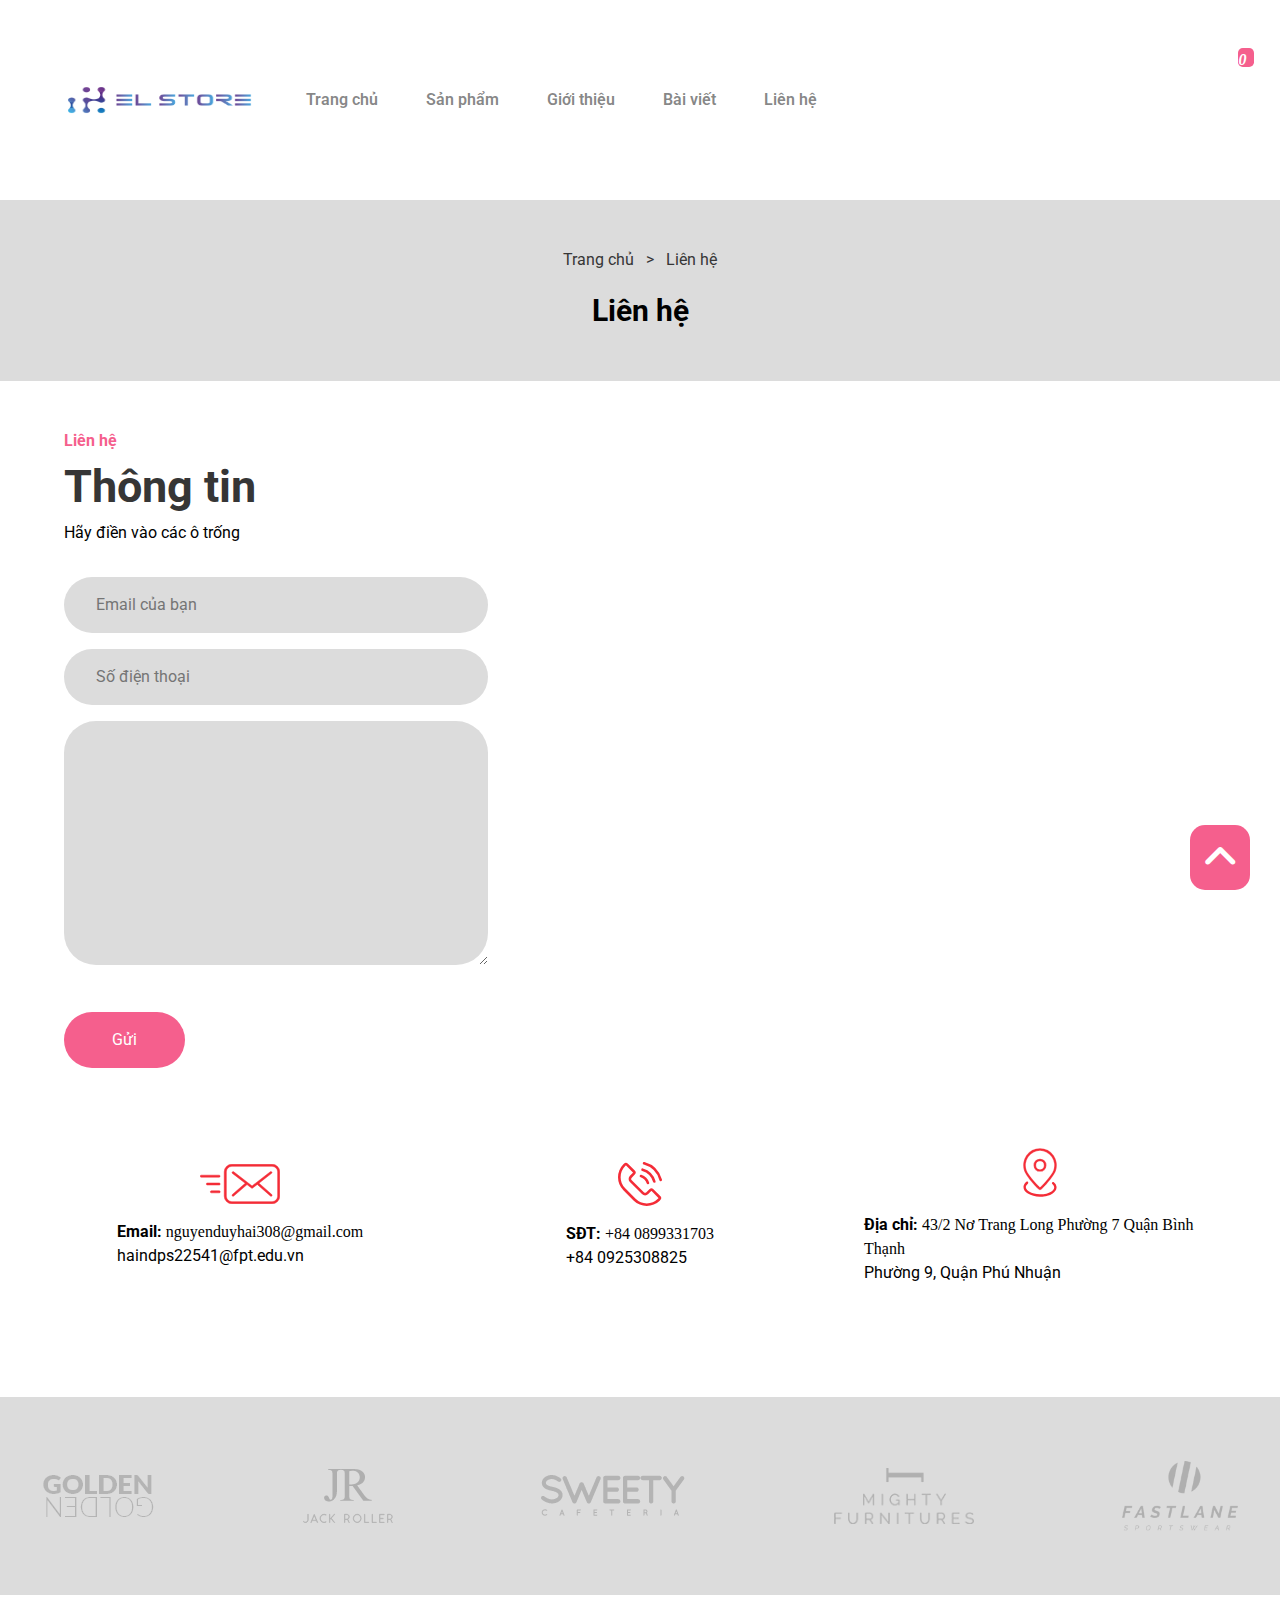
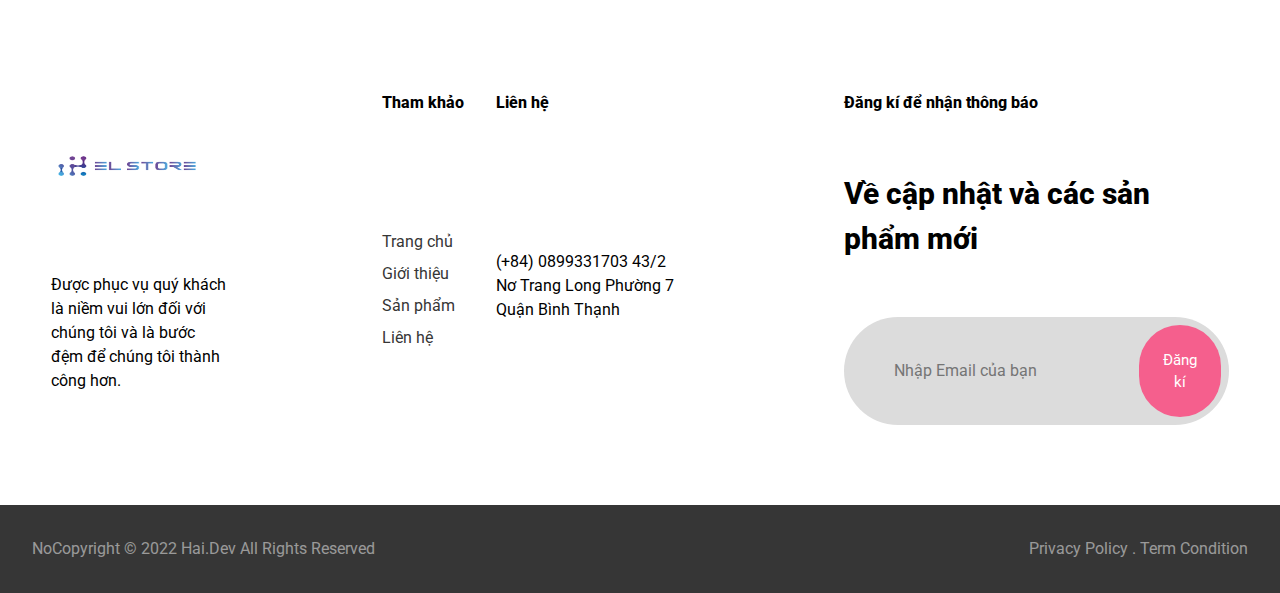
<file: contactus.html>
<!DOCTYPE html>
<html lang="en">
	<head>
		<meta charset="UTF-8" />
		<meta http-equiv="X-UA-Compatible" content="IE=edge" />
		<meta name="viewport" content="width=device-width, initial-scale=1.0" />
		<link
		rel="stylesheet"
		href="https://cdnjs.cloudflare.com/ajax/libs/font-awesome/6.1.1/css/all.min.css"
	/>
		<link
		rel="shortcut icon"
		href="./image/icon.png"
		type="image/x-icon"
	/>
		<link rel="preconnect" href="https://fonts.googleapis.com">
		<link rel="preconnect" href="https://fonts.gstatic.com" crossorigin>
		<link href="https://fonts.googleapis.com/css2?family=Roboto:ital,wght@0,100;0,300;0,400;0,500;0,700;0,900;1,100;1,300;1,400;1,500;1,700;1,900&display=swap" rel="stylesheet">	
		<link
			rel="stylesheet"
			href="https://unicons.iconscout.com/release/v4.0.0/css/line.css"
		/>
		<link rel="stylesheet" href="./index.css" />
		<link rel="stylesheet" href="./shop.css" />
		<link rel="stylesheet" href="./blog.css" />
		<link rel="stylesheet" href="./contactus.css" />
		<script src="./index.js" defer></script>
		<title>EL Store</title>
	</head>
	<body class="home" id="home">
		<header class="primary-header container flex">
			<div class="header-inner-one flex">
				<div class="logo flex">
					<img class="logo-e" src="./image/logo.png" alt="hinh" />
					
				</div>
				<button
					class="mobile-close-btn"
					data-visible="false"
					aria-controls="primary-navigation"
				>
					<i class="uil uil-times-circle"></i>
				</button>
				<nav>
					<ul
						id="primary-navigation"
						data-visible="false"
						class="primary-navigation flex"
					>
						<li>
							<a class="fs-100 fs-roboto bold-600" href="./index.html"
								><span>Trang chủ</span>
							</a>
						</li>
						<li>
							<a class="fs-100 fs-roboto bold-600" href="./shop.html">	<span>Sản phẩm</span></a>
							
							</a>
						</li>
						<li>
							<a class="fs-100 fs-roboto bold-600" href="./about.html">
								<span>Giới thiệu</span>
							</a>
						</li>
						<li>
							<a class="fs-100 fs-roboto bold-600" href="./blog.html"
								><span>Bài viết</span>
							</a>
						</li>
						<li>
							<a class="fs-100 fs-roboto bold-600" href="./contactus.html"
								><span>Liên hệ</span>
							</a>
						</li>
					</ul>
				</nav>
			</div>
			<!-- Đăng nhập -->
			<div class="header-login flex">
				<a href="./giaodienform.html"><i class="uil uil-user"></i></a>
				
				<i class="uil uil-search"></i>
				<i
					id="cart-box"
					aria-controls="cart-icon"
					class="uil uil-shopping-bag"
				></i>
				<!-- Cài đặt giỏ hàng khi click vào icon -->
				<div id="cart-icon" data-visible="false" class="cart-icon">
					<div class="shopping flex">
						<p>Giỏ hàng</p>
						<i id="cross-btn" class="uil uil-times"></i>
					</div>
					<div class="cart bold-800 flex">
						<i class="uil uil-shopping-cart-alt"></i>
						<p>Giỏ Hàng Trống</p>
					</div>
				</div>
			</div>
			<div class="mobile-open-btn"><i class="uil uil-align-right"></i></div>
		</header>
		<!-- Điều hướng -->
		<section class="shop-feature bg-gray grid">
			<div>
				<p class="fs-roboto text-black">
					Trang chủ <span aria-hidden="true" class="margin">></span> Liên hệ
				</p>
			</div>
			<h2 class="fs-roboto fs-300 bold-700">Liên hệ</h2>
		</section>
		<!-- Phần chính -->
		<section class="contact-us grid">
			<div class="contact-info">
				<div>
					<h1 class="fs-roboto text-red fs-200">Liên hệ</h1>
					<h3 class="fs-roboto text-black fs-400">Thông tin</h3>
					<p class="fs-roboto fs-100">Hãy điền vào các ô trống</p>
				</div>
				<form action="#" class="contact-form grid">
					<div class="grid">
						<input
							class="bg-gray text-black fs-roboto"
							type="text"
							placeholder="Email của bạn"
						/>
					</div>
					<div class="grid">
						<input
							class="bg-gray text-black fs-roboto"
							type="text"
							placeholder="Số điện thoại"
						/>
					</div>
					<div>
						<textarea
							class="bg-gray text-black fs-roboto"
							rows="10"
							placeholder="Nội dung"
						>
						</textarea>
					</div>
					<div class="contact-btn">
						<button class="large-btn bg-red text-white fs-roboto fs-50">
							Gửi
						</button>
					</div>
				</form>
			</div>
			<!-- Google Map -->
			<div class="map2">
				<div class="map">
					<iframe
						src="https://www.google.com/maps/embed?pb=!1m18!1m12!1m3!1d979.7591723909853!2d106.69381328398599!3d10.808501901556383!2m3!1f0!2f0!3f0!3m2!1i1024!2i768!4f13.1!3m3!1m2!1s0x317528c16fe7ea19%3A0x314d9cb832dae4a3!2zNDMvMiBOxqEgVHJhbmcgTG9uZywgUGjGsOG7nW5nIDcsIELDrG5oIFRo4bqhbmgsIFRow6BuaCBwaOG7kSBI4buTIENow60gTWluaA!5e0!3m2!1sen!2s!4v1653678267735!5m2!1sen!2s"
						width="600"
						height="450"
						style="border: 0"
						allowfullscreen=""
						loading="lazy"
						referrerpolicy="no-referrer-when-downgrade"
					></iframe>
				</div>
			</div>
		</section>
		<!-- Thông tin trợ giúp -->
		<section class="suport-container grid">
			<div class="support-info grid">
				<div class="suport-img grid">
					<img src="./image/sup-1.svg" alt="hinh" />
				</div>
				<div>
					<p class="fs-100">
						<span class="fs-200 fs-roboto bold-700">Email:</span>
						nguyenduyhai308@gmail.com
					</p>
					<p class="fs-roboto fs-100">haindps22541@fpt.edu.vn</p>
				</div>
			</div>
			<div class="support-info grid">
				<div class="suport-img grid">
					<img src="./image/sup-2.svg" alt="hinh" />
				</div>
				<div>
					<p class="fs-100">
						<span class="fs-200 fs-roboto bold-700">SĐT:</span> +84 0899331703
					</p>
					<p class="fs-roboto fs-100">+84 0925308825</p>
				</div>
			</div>
			<div class="support-info grid">
				<div class="suport-img grid">
					<img src="./image/sup-3.svg" alt="hinh" />
				</div>
				<div>
					<p class="fs-100">
						<span class="fs-200 fs-roboto bold-700">Địa chỉ:</span> 43/2 Nơ
						Trang Long Phường 7 Quận Bình Thạnh
					</p>
					<p class="fs-roboto fs-100">Phường 9, Quận Phú Nhuận</p>
				</div>
			</div>
		</section>
		<footer>
			<section class="brands grid " d>
				<div>
					<img src="./image/br-1.png" alt="hinh" />
				</div>
				<div>
					<img src="./image/br-2.png" alt="hinh" />
				</div>
				<div>
					<img src="./image/br-3.png" alt="hinh" />
				</div>
				<div>
					<img src="./image/br-4.png" alt="hinh" />
				</div>
				<div>
					<img src="./image/br-5.png" alt="hinh" />
				</div>
			</section>
			<!-- Footer Menu Nav -->
			<section class="footer grid " d>
				<div class="footer-logo grid">
					<img class="logo-c" src="./image/logo.png" alt="hinh" />
					<p class="fs-roboto fs-200">
						Được phục vụ quý khách là niềm vui lớn đối với chúng tôi và là bước
						đệm để chúng tôi thành công hơn.
					</p>
					<div class="social-media flex">
						<i class="uil uil-facebook-f"></i>
						<i class="uil uil-instagram"></i>
						<i class="uil uil-linkedin"></i>
						<i class="uil uil-twitter"></i>
					</div>
				</div>

				<div class="footer-menu grid">
					<h3 class="fs-roboto fs-200 bold-800">Tham khảo</h3>
					<ul>
						<li>
							<a class="fs-roboto text-black fs-200" href="./index.html">Trang chủ</a>
						</li>
						<li>
							<a class="fs-roboto text-black fs-200" href="./about.html">Giới thiệu</a>
						</li>
						<li>
							<a class="fs-roboto text-black fs-200" href="./shop.html">Sản phẩm</a>
						</li>
						<li>
							<a class="fs-roboto text-black fs-200" href="./contactus.html">Liên hệ</a>
						</li>
					</ul>
				</div>

				<div class="contact grid">
					<h3 class="fs-roboto fs-200 bold-800">Liên hệ</h3>
					<p class="fs-roboto">
						(+84) 0899331703 43/2 Nơ Trang Long Phường 7 Quận Bình Thạnh
					</p>
				</div>

				<div class="emails grid">
					<h3 class="fs-roboto fs-200 bold-800">
						Đăng kí để nhận thông báo
					</h3>
					<p class="updates fs-roboto fs-300 bold-800">
						Về cập nhật và các sản phẩm mới
					</p>
					<div class="inputField flex bg-gray">
						<input
							type="email"
							placeholder="Nhập Email của bạn"
							class="fs-roboto bg-gray"
						/>
						<button class="bg-red text-white fs-roboto fs-50">Đăng kí</button>
					</div>
				</div>
			</section>
			<!-- nocopyright -->
			<section class="copyRight " >
				<p class="c-font fs-roboto fs-200">
					NoCopyright © 2022 Hai.Dev All Rights Reserved
				</p>
				<p class="fs-roboto fs-100 text-align p-top">
					Privacy Policy . Term Condition
				</p>
			</section>
		</footer>
		<div class="backtotop">
			<div class="backtotop__container">
				<a href="#home"><i class="fa-solid fa-angle-up" id="topBtn"></i></a>
			</div>
		</div>
	</body>
</html>
</file>
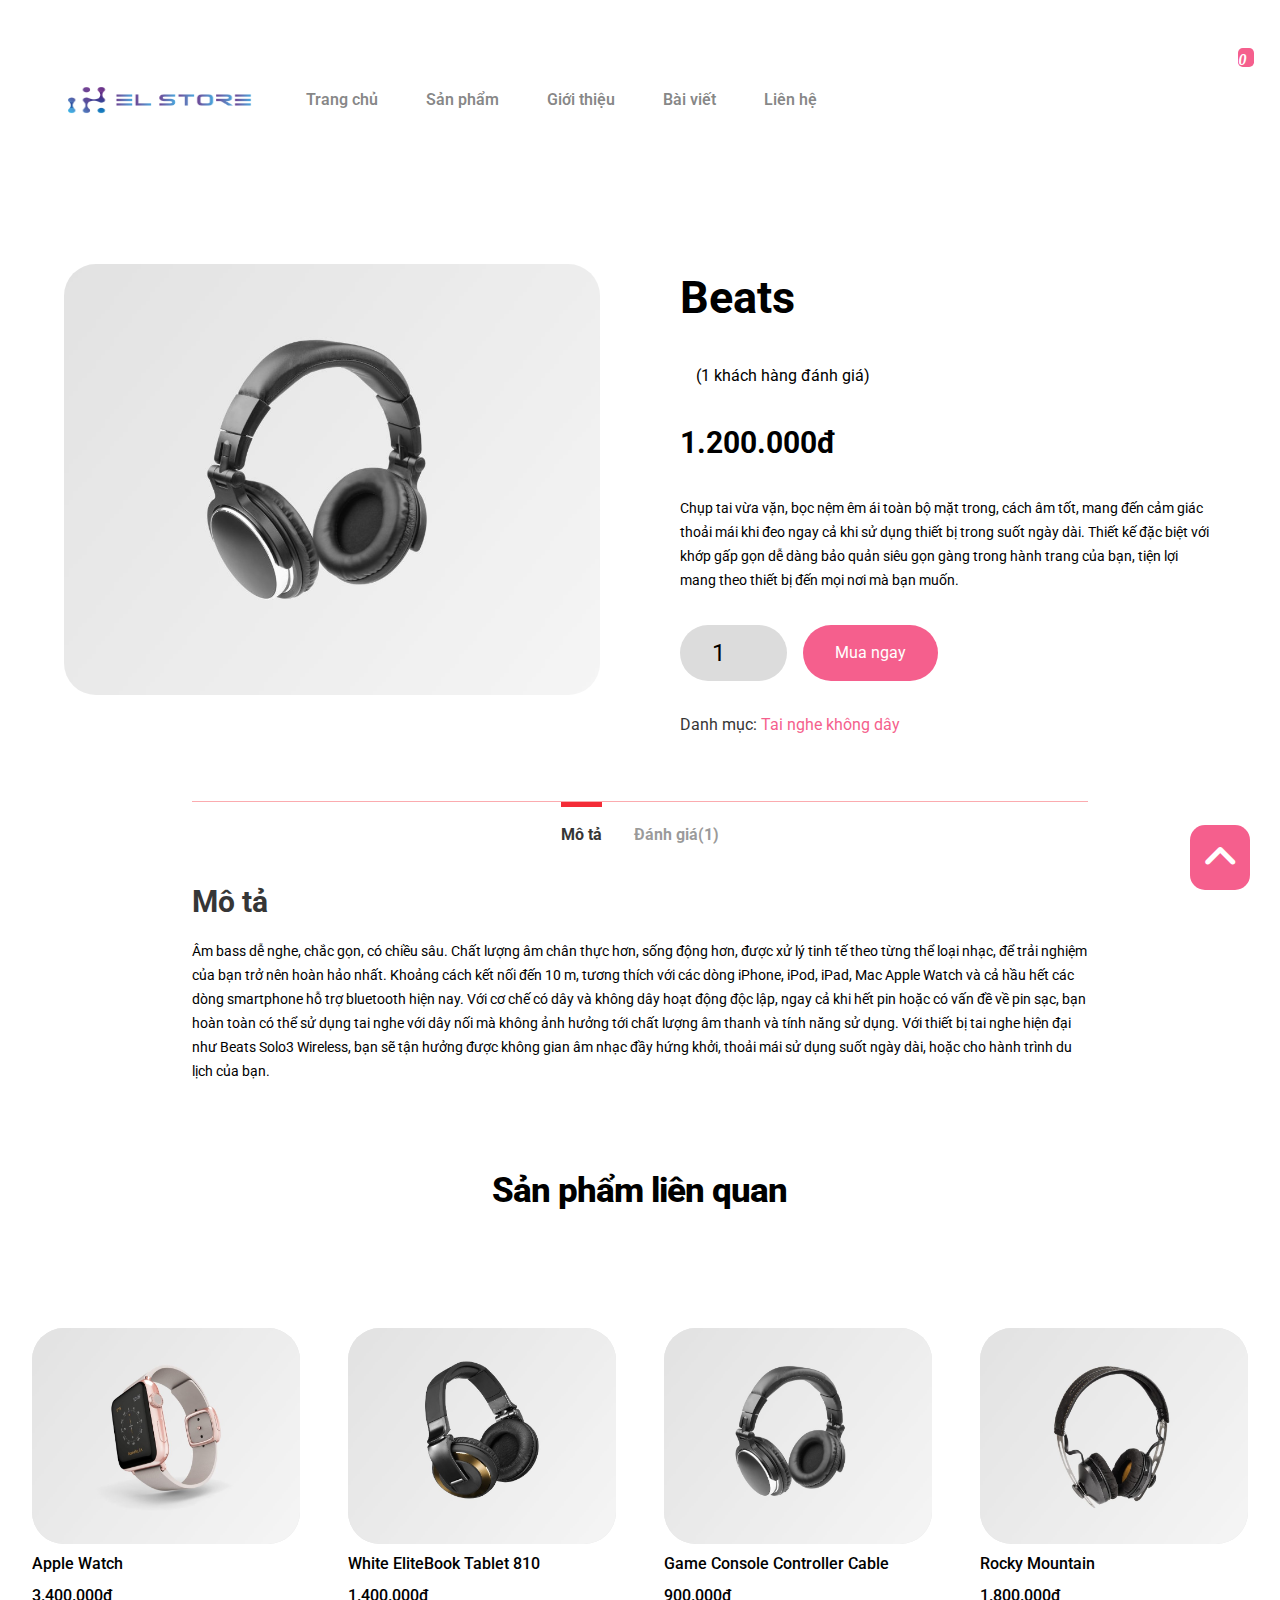
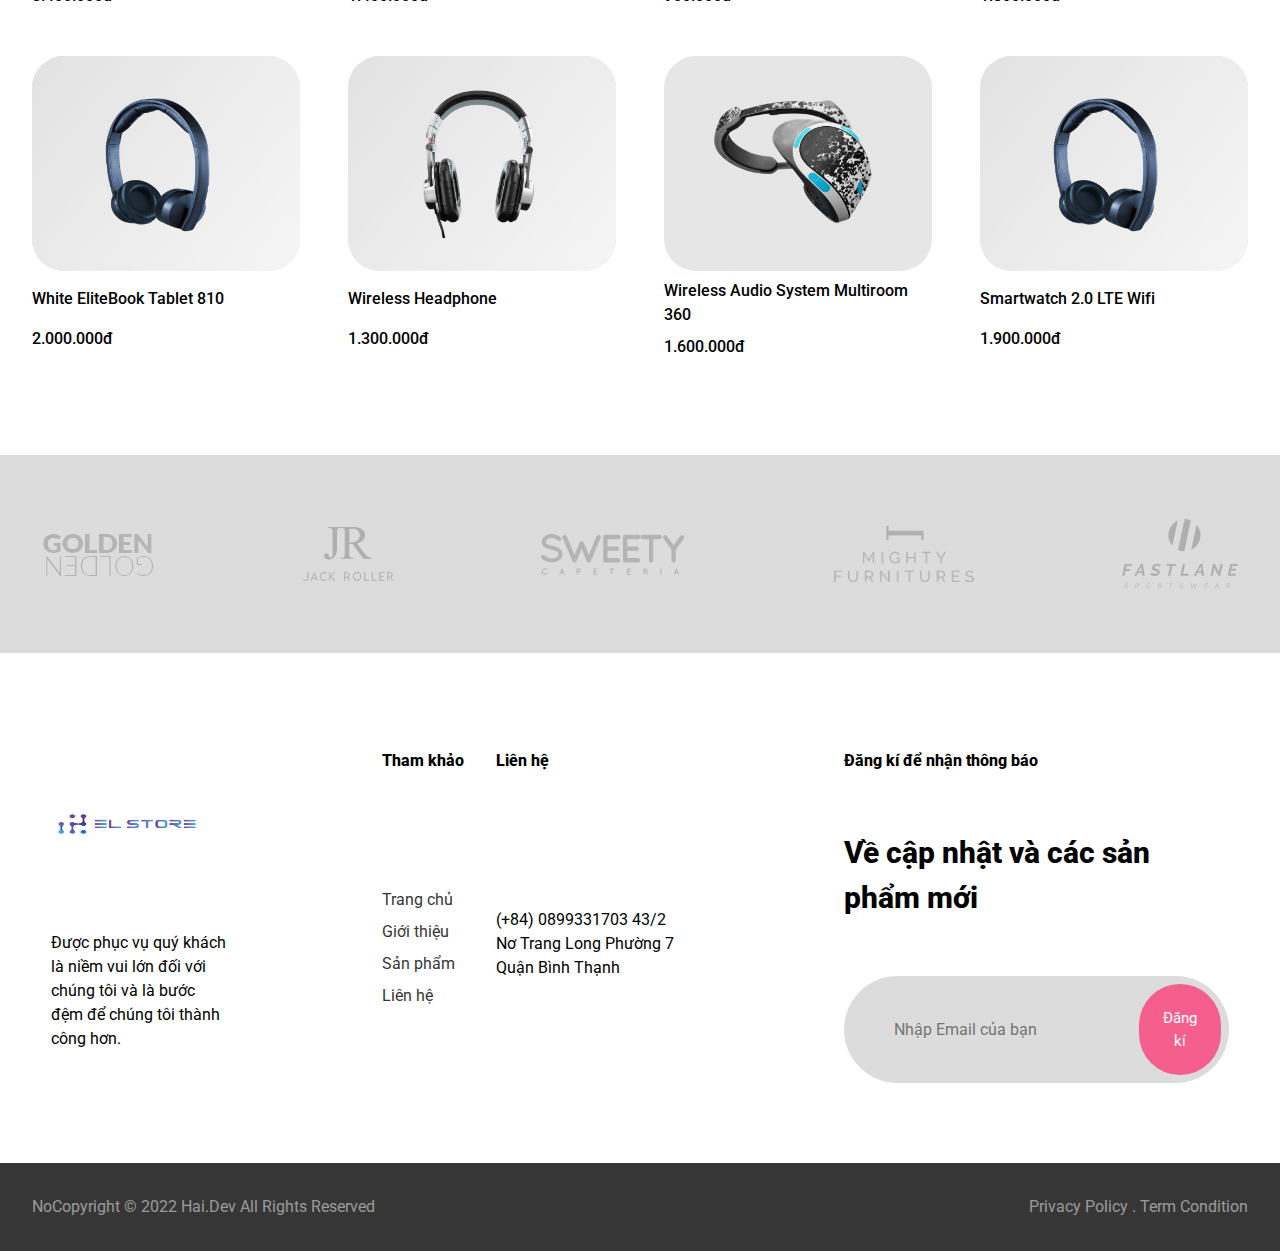
<file: product.html>
<!DOCTYPE html>
<html lang="en">
	<head>
		<meta charset="UTF-8" />
		<meta http-equiv="X-UA-Compatible" content="IE=edge" />
		<meta name="viewport" content="width=device-width, initial-scale=1.0" />
		<link
		rel="stylesheet"
		href="https://cdnjs.cloudflare.com/ajax/libs/font-awesome/6.1.1/css/all.min.css"
	/>
		<link
		rel="shortcut icon"
		href="./image/icon.png"
		type="image/x-icon"
	/>
		<link
			href="https://fonts.googleapis.com/css2?family=Roboto:ital,wght@0,100;0,300;0,400;0,500;0,700;0,900;1,100;1,300;1,400;1,500;1,700;1,900&display=swap"
			rel="stylesheet"
		/>
		<link
			rel="stylesheet"
			href="https://unicons.iconscout.com/release/v4.0.0/css/line.css"
		/>
		<link rel="stylesheet" href="./index.css" />
		<link rel="stylesheet" href="./shop.css" />
		<link rel="stylesheet" href="./blog.css" />
		<link rel="stylesheet" href="./product.css" />
		<link rel="stylesheet" href="./contactus.css" />
		<script src="./index.js" defer></script>
		<script src="./product.js" defer></script>
		<title>EL Store</title>
	</head>
	<body class="home" id="home">
		<header class="primary-header container flex">
			<div class="header-inner-one flex">
				<div class="logo flex">
					<img class="logo-e" src="./image/logo.png" alt="hinh" />
				</div>
				<button
					class="mobile-close-btn"
					data-visible="false"
					aria-controls="primary-navigation"
				>
					<i class="uil uil-times-circle"></i>
				</button>
				<nav>
					<ul
						id="primary-navigation"
						data-visible="false"
						class="primary-navigation flex"
					>
						<li>
							<a class="fs-100 fs-roboto bold-600" href="./index.html"
								><span>Trang chủ</span>
							</a>
						</li>
						<li>
							<a class="fs-100 fs-roboto bold-600" href="./shop.html">	<span>Sản phẩm</span></a>
							
							</a>
						</li>
						<li>
							<a class="fs-100 fs-roboto bold-600" href="./about.html">
								<span>Giới thiệu</span>
							</a>
						</li>
						<li>
							<a class="fs-100 fs-roboto bold-600" href="./blog.html"
								><span>Bài viết</span>
							</a>
						</li>
						<li>
							<a class="fs-100 fs-roboto bold-600" href="./contactus.html"
								><span>Liên hệ</span>
							</a>
						</li>
					</ul>
				</nav>
			</div>
			<!-- Đăng nhập -->
			<div class="header-login flex">
				<a href="./giaodienform.html"><i class="uil uil-user"></i></a>
				
				<i class="uil uil-search"></i>
				<i
					id="cart-box"
					aria-controls="cart-icon"
					class="uil uil-shopping-bag"
				></i>
				<!-- Cài đặt giỏ hàng khi click vào icon -->
				<div id="cart-icon" data-visible="false" class="cart-icon">
					<div class="shopping flex">
						<p>Giỏ hàng</p>
						<i id="cross-btn" class="uil uil-times"></i>
					</div>
					<div class="cart bold-800 flex">
						<i class="uil uil-shopping-cart-alt"></i>
						<p>Giỏ Hàng Trống</p>
					</div>
				</div>
			</div>
			<div class="mobile-open-btn"><i class="uil uil-align-right"></i></div>
		</header>
		<!-- Sản phẩm chính -->
		<section class="single-product grid">
			<div>
				<img src="./image/product-img.jpg" alt="hinh" />
			</div>
			<div class="product-info grid">
				<h1 class="fs-roboto fs-400 blod-900">Beats</h1>
				<div class="star-icon flex">
					<div>
						<i class="uil text-red uil-star"></i>
						<i class="uil text-red uil-star"></i>
						<i class="uil text-red uil-star"></i>
						<i class="uil text-red uil-star"></i>
						<i class="uil uil-star"></i>
					</div>
					<div>
						<p class="fs-roboto fs-100">(1 khách hàng đánh giá)</p>
					</div>
				</div>
				<div class="price">
					<p class="bold-700 fs-roboto fs-300">1.200.000đ</p>
				</div>
				<div>
					<p class="fs-roboto lineheight">
						Chụp tai vừa vặn, bọc nệm êm ái toàn bộ mặt trong, cách âm tốt, mang
						đến cảm giác thoải mái khi đeo ngay cả khi sử dụng thiết bị trong
						suốt ngày dài. Thiết kế đặc biệt với khớp gấp gọn dễ dàng bảo quản
						siêu gọn gàng trong hành trang của bạn, tiện lợi mang theo thiết bị
						đến mọi nơi mà bạn muốn.
					</p>
				</div>
				<div class="product-add-cart flex">
					<input type="number" value="1" min="0" max="10" class="bg-gray fs-roboto" />
					<button
						class="product-btn large-btn bg-red text-white fs-roboto fs-50"
					>
						<a href="./cart.html" class="a">Mua ngay</a>
					</button>
				</div>
				<div>
					<p class="fs-roboto text-red">
						<span class="text-black">Danh mục: </span>Tai nghe không dây
					</p>
				</div>
			</div>
		</section>
		<!-- Giới thiệu sản phẩm -->
		<section class="product-description grid">
			<div class="product-taps flex">
				<a id="dis-tab" class="fs-roboto fs-200 text-black bold-700 active-tab"
					>Mô tả</a
				>
				<a
					id="rev-tab"
					class="fs-roboto fs-200 text-black bold-700 tabs-light-text"
					>Đánh giá(1)</a
				>
			</div>
			<div class="description grid" data-tab="false">
				<h3 class="text-black fs-roboto fs-300">Mô tả</h3>
				<p class="fs-roboto lineheight">
					Âm bass dễ nghe, chắc gọn, có chiều sâu. Chất lượng âm chân thực hơn,
					sống động hơn, được xử lý tinh tế theo từng thể loại nhạc, để trải
					nghiệm của bạn trở nên hoàn hảo nhất. Khoảng cách kết nối đến 10 m,
					tương thích với các dòng iPhone, iPod, iPad, Mac Apple Watch và cả hầu
					hết các dòng smartphone hỗ trợ bluetooth hiện nay. Với cơ chế có dây
					và không dây hoạt động độc lập, ngay cả khi hết pin hoặc có vấn đề về
					pin sạc, bạn hoàn toàn có thể sử dụng tai nghe với dây nối mà không
					ảnh hưởng tới chất lượng âm thanh và tính năng sử dụng. Với thiết bị
					tai nghe hiện đại như Beats Solo3 Wireless, bạn sẽ tận hưởng được
					không gian âm nhạc đầy hứng khởi, thoải mái sử dụng suốt ngày dài,
					hoặc cho hành trình du lịch của bạn.
				</p>
			</div>

			<article class="reviews-container" data-tab="false">
				<div class="reviews">
					<p class="text-black fs-roboto fs-200 bold-700">
						1 đánh giá từ Tiến Dũng
					</p>
				</div>
				<div id="post-reviews">
					<div
						id="display-reviews"
						class="display-reviews bg-very-light-gray flex"
					>
						<div>
							<i class="uil text-black uil-user-circle"></i>
						</div>
						<div>
							<div class="connent-box">
								<i class="uil text-red uil-star"></i>
								<i class="uil text-red uil-star"></i>
								<i class="uil text-red uil-star"></i>
								<i class="uil text-red uil-star"></i>
								<i class="uil uil-star"></i>
								<p class="fs-roboto fs-200">
									<span class="bold-700">Tiến Dũng </span>- 25 Tháng 5, 2022
								</p>
								<p class="fs-roboto fs-200">Đánh giá đại chớ không biết gì</p>
							</div>
							<div class="flex likes-icon">
								<i class="uil bg-gray uil-thumbs-up"></i>
								<i class="uil bg-gray uil-thumbs-down"></i>
								<span id="count-like" class="bg-white fs-roboto">0</span>
							</div>
						</div>
					</div>
				</div>
				<div class="grid">
					<div class="reviews">
						<p class="text-black fs-roboto fs-200">Thêm đánh giá</p>
					</div>
					<div class="give-reviews flex">
						<div>
							<p class="text-black fs-roboto fs-200 bold-700">Bình chọn*</p>
						</div>
						<div>
							<i class="uil uil-star"></i>
							<i class="uil uil-star"></i>
							<i class="uil uil-star"></i>
							<i class="uil uil-star"></i>
							<i class="uil uil-star"></i>
						</div>
					</div>
					<div class="message grid">
						<p class="fs-roboto">Đánh giá của bạn</p>
						<textarea
							type="text"
							rows="10"
							class="bg-very-light-gray fs-roboto"
						></textarea>
					</div>
				</div>
				<div class="review-btn flex">
					<button
						id="add-connent"
						class="large-btn bg-red text-white fs-roboto fs-50"
					>
						Lưu lại
					</button>
				</div>
			</article>
		</section>
		<!-- Sản phẩm liên quan -->
		<section class="best-product container">
			<h2 class="letter-spacing bold-800 fs-roboto">Sản phẩm liên quan</h2>
		</section>
		<!-- Danh sách sản phẩm -->
		<section class="best-Seller related-product">
			<div class="product grid">
				<img src="./image/p-2.jpg" alt="hinh" />
				<p class="fs-roboto bold-500">Apple Watch</p>
				<p class="fs-roboto bold-500">3.400.000đ</p>
				<div class="product-details grid bg-red">
					<i class="text-white uil uil-shopping-cart-alt"></i>
					<i class="text-white uil uil-heart-alt"></i>
				</div>
			</div>
			<div class="product grid">
				<img src="./image/p-3.jpg" alt="hinh" />
				<p class="fs-roboto bold-500">White EliteBook Tablet 810</p>
				<p class="fs-roboto bold-500">1.400.000đ</p>
				<div class="product-details grid bg-red">
					<i class="text-white uil uil-shopping-cart-alt"></i>
					<i class="text-white uil uil-heart-alt"></i>
				</div>
			</div>
			<div class="product grid">
				<img src="./image/p-4.jpg" alt="hinh" />
				<p class="fs-roboto bold-500">Game Console Controller Cable</p>
				<p class="fs-roboto bold-500">900.000đ</p>
				<div class="product-details grid bg-red">
					<i class="text-white uil uil-shopping-cart-alt"></i>
					<i class="text-white uil uil-heart-alt"></i>
				</div>
			</div>
			<div class="product grid">
				<img src="./image/p-5.jpg" alt="hinh" />
				<p class="fs-roboto bold-500">Rocky Mountain</p>
				<p class="fs-roboto bold-500">1.800.000đ</p>
				<div class="product-details grid bg-red">
					<i class="text-white uil uil-shopping-cart-alt"></i>
					<i class="text-white uil uil-heart-alt"></i>
				</div>
			</div>
			<div class="product grid">
				<img src="./image/p9.jpg" alt="" />
				<p class="fs-roboto bold-500">White EliteBook Tablet 810</p>
				<p class="fs-roboto bold-500">2.000.000đ</p>
				<div class="product-details grid bg-red">
					<i class="text-white uil uil-shopping-cart-alt"></i>
					<i class="text-white uil uil-heart-alt"></i>
				</div>
			</div>
			<div class="product grid">
				<img src="./image/p-7.jpg" alt="hinh" />
				<p class="fs-roboto bold-500">Wireless Headphone</p>
				<p class="fs-roboto bold-500">1.300.000đ</p>
				<div class="product-details grid bg-red">
					<i class="text-white uil uil-shopping-cart-alt"></i>
					<i class="text-white uil uil-heart-alt"></i>
				</div>
			</div>
			<div class="product grid">
				<img src="./image/p8.png" alt="hinh" />
				<p class="fs-roboto bold-500">Wireless Audio System Multiroom 360</p>
				<p class="fs-roboto bold-500">1.600.000đ</p>
				<div class="product-details grid bg-red">
					<i class="text-white uil uil-shopping-cart-alt"></i>
					<i class="text-white uil uil-heart-alt"></i>
				</div>
			</div>
			<div class="product grid">
				<img src="./image/p9.jpg" alt="hinh" />
				<p class="fs-roboto bold-500">Smartwatch 2.0 LTE Wifi</p>
				<p class="fs-roboto bold-500">1.900.000đ</p>
				<div class="product-details grid bg-red">
					<i class="text-white uil uil-shopping-cart-alt"></i>
					<i class="text-white uil uil-heart-alt"></i>
				</div>
			</div>
		</section>
		<!-- Footer -->
		<footer>
			<section class="brands grid " >
				<div>
					<img src="./image/br-1.png" alt="hinh" />
				</div>
				<div>
					<img src="./image/br-2.png" alt="hinh" />
				</div>
				<div>
					<img src="./image/br-3.png" alt="hinh" />
				</div>
				<div>
					<img src="./image/br-4.png" alt="hinh" />
				</div>
				<div>
					<img src="./image/br-5.png" alt="hinh" />
				</div>
			</section>
			<!-- Footer Menu Nav -->
			<section class="footer grid" >
				<div class="footer-logo grid">
					<img class="logo-c" src="./image/logo.png" alt="hinh" />
					<p class="fs-roboto fs-200">
						Được phục vụ quý khách là niềm vui lớn đối với chúng tôi và là bước
						đệm để chúng tôi thành công hơn.
					</p>
					<div class="social-media flex">
						<i class="uil uil-facebook-f"></i>
						<i class="uil uil-instagram"></i>
						<i class="uil uil-linkedin"></i>
						<i class="uil uil-twitter"></i>
					</div>
				</div>

				<div class="footer-menu grid">
					<h3 class="fs-roboto fs-200 bold-800">Tham khảo</h3>
					<ul>
						<li>
							<a class="fs-roboto text-black fs-200" href="./index.html">Trang chủ</a>
						</li>
						<li>
							<a class="fs-roboto text-black fs-200" href="./about.html">Giới thiệu</a>
						</li>
						<li>
							<a class="fs-roboto text-black fs-200" href="./shop.html">Sản phẩm</a>
						</li>
						<li>
							<a class="fs-roboto text-black fs-200" href="./contactus.html">Liên hệ</a>
						</li>
					</ul>
				</div>

				<div class="contact grid">
					<h3 class="fs-roboto fs-200 bold-800">Liên hệ</h3>
					<p class="fs-roboto">
						(+84) 0899331703 43/2 Nơ Trang Long Phường 7 Quận Bình Thạnh
					</p>
				</div>

				<div class="emails grid">
					<h3 class="fs-roboto fs-200 bold-800">
						Đăng kí để nhận thông báo
					</h3>
					<p class="updates fs-roboto fs-300 bold-800">
						Về cập nhật và các sản phẩm mới
					</p>
					<div class="inputField flex bg-gray">
						<input
							type="email"
							placeholder="Nhập Email của bạn"
							class="fs-roboto bg-gray"
						/>
						<button class="bg-red text-white fs-roboto fs-50">Đăng kí</button>
					</div>
				</div>
			</section>
			<!-- nocopyright -->
			<section class="copyRight " >
				<p class="c-font fs-roboto fs-200">
					NoCopyright © 2022 Hai.Dev All Rights Reserved
				</p>
				<p class="fs-roboto fs-100 text-align p-top">
					Privacy Policy . Term Condition
				</p>
			</section>
		</footer>
		<div class="backtotop">
			<div class="backtotop__container">
				<a href="#home"><i class="fa-solid fa-angle-up" id="topBtn"></i></a>
			</div>
		</div>
	</body>
</html>
</file>
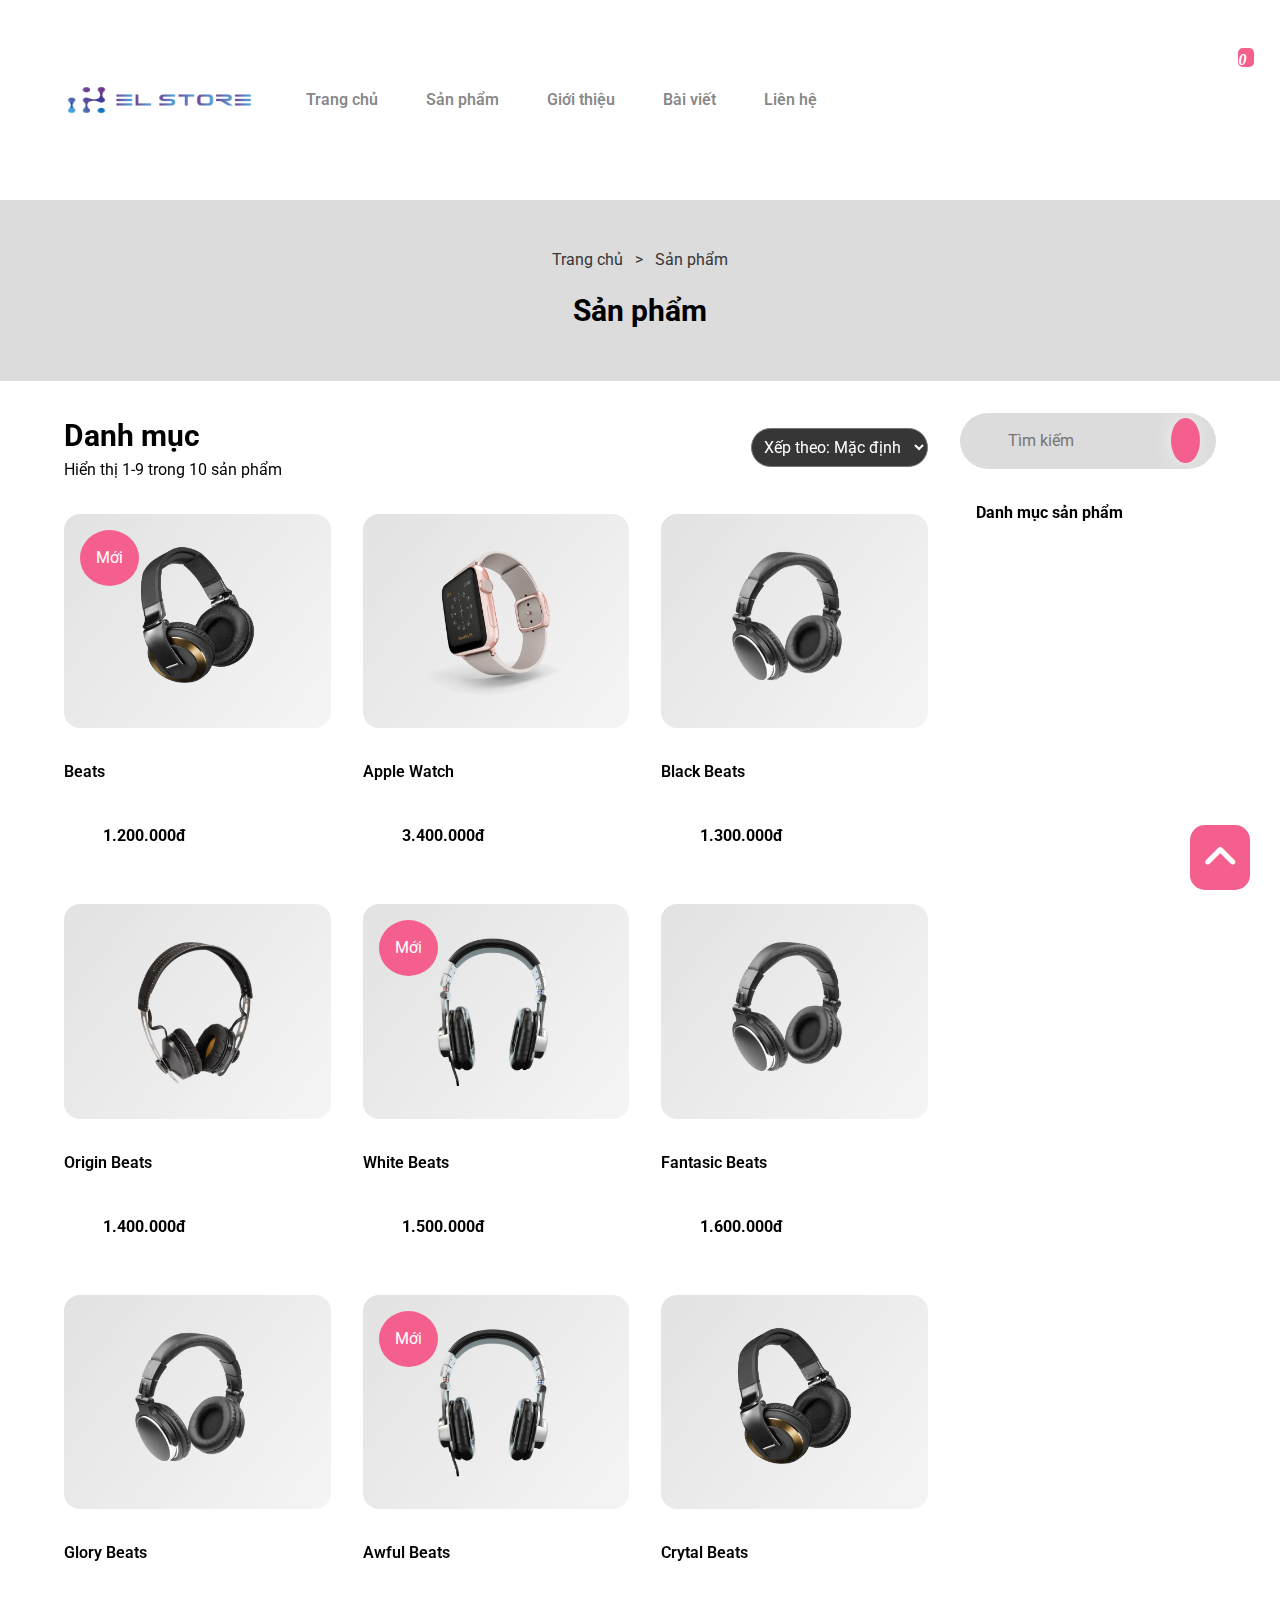
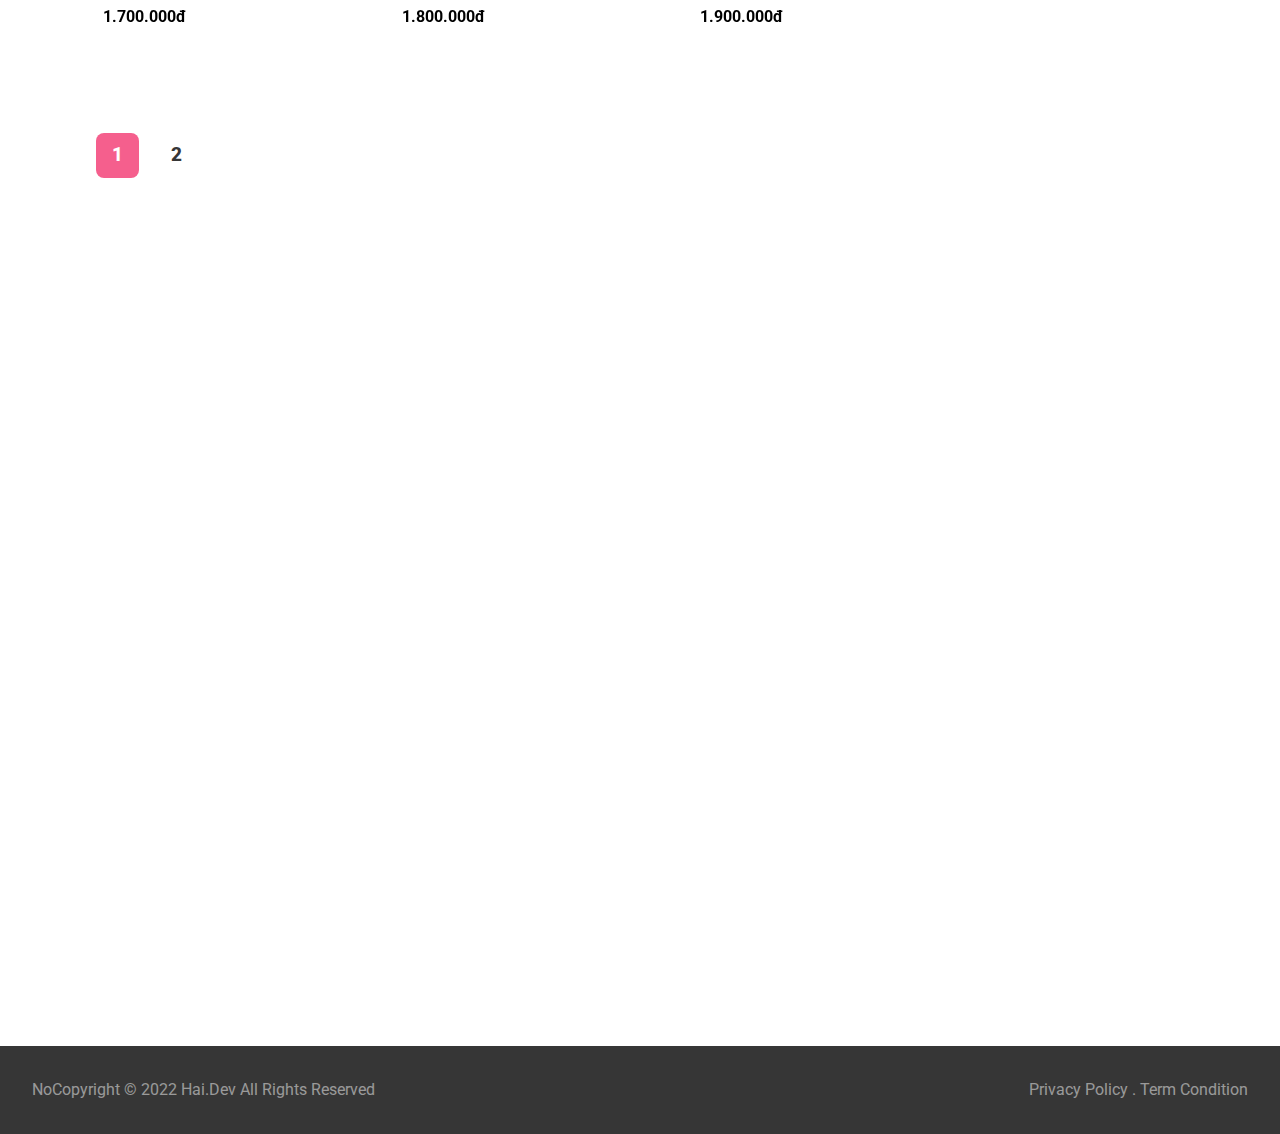
<file: shop.html>
<!DOCTYPE html>
<html lang="en">
	<head>
		<meta charset="UTF-8" />
		<meta http-equiv="X-UA-Compatible" content="IE=edge" />
		<meta name="viewport" content="width=device-width, initial-scale=1.0" />
		<link
		rel="stylesheet"
		href="https://cdnjs.cloudflare.com/ajax/libs/font-awesome/6.1.1/css/all.min.css"
	/>
		<link
		rel="shortcut icon"
		href="./image/icon.png"
		type="image/x-icon"
	/>
		<link rel="preconnect" href="https://fonts.googleapis.com">
		<link rel="preconnect" href="https://fonts.gstatic.com" crossorigin>
		<link href="https://fonts.googleapis.com/css2?family=Roboto:ital,wght@0,100;0,300;0,400;0,500;0,700;0,900;1,100;1,300;1,400;1,500;1,700;1,900&display=swap" rel="stylesheet">
		<link
			rel="stylesheet"
			href="https://unicons.iconscout.com/release/v4.0.0/css/line.css"
		/>
		<link rel="stylesheet" href="https://unpkg.com/aos@2.3.1/dist/aos.css" />
		<link rel="stylesheet" href="./shop.css" />
		<link rel="stylesheet" href="./index.css" />
		<script src="./index.js" defer></script>
		<script src="./shop.js" defer></script>
		<title>EL Store</title>
	</head>
	<body class="home" id="home">
		<header class="primary-header container flex" >
			<div class="header-inner-one flex">
				<div class="logo flex">
					<img class="logo-e" src="./image/logo.png" alt="hinh" />
					
				</div>
				<button
					class="mobile-close-btn"
					data-visible="false"
					aria-controls="primary-navigation"
				>
					<i class="uil uil-times-circle"></i>
				</button>
				<nav>
					<ul
						id="primary-navigation"
						data-visible="false"
						class="primary-navigation flex"
					>
						<li>
							<a class="fs-100 fs-roboto bold-600" href="./index.html"
								><span>Trang chủ</span>
							</a>
						</li>
						<li>
							<a class="fs-100 fs-roboto bold-600" href="./shop.html">	<span>Sản phẩm</span></a>
							
							</a>
						</li>
						<li>
							<a class="fs-100 fs-roboto bold-600" href="./about.html">
								<span>Giới thiệu</span>
							</a>
						</li>
						<li>
							<a class="fs-100 fs-roboto bold-600" href="./blog.html"
								><span>Bài viết</span>
							</a>
						</li>
						<li>
							<a class="fs-100 fs-roboto bold-600" href="./contactus.html"
								><span>Liên hệ</span>
							</a>
						</li>
					</ul>
				</nav>
			</div>
			<!-- Đăng nhập -->
			<div class="header-login flex">
				<a href="./giaodienform.html"><i class="uil uil-user"></i></a>
				
				<i class="uil uil-search"></i>
				<i
					id="cart-box"
					aria-controls="cart-icon"
					class="uil uil-shopping-bag"
				></i>
				<!-- Cài đặt giỏ hàng khi click vào icon -->
				<div id="cart-icon" data-visible="false" class="cart-icon">
					<div class="shopping flex">
						<p>Giỏ hàng</p>
						<i id="cross-btn" class="uil uil-times"></i>
					</div>
					<div class="cart bold-800 flex">
						<i class="uil uil-shopping-cart-alt"></i>
						<p>Giỏ Hàng Trống</p>
					</div>
				</div>
			</div>
			<div class="mobile-open-btn"><i class="uil uil-align-right"></i></div>
		</header>
		<!-- Đường dẫn -->
		<section class="shop-feature bg-gray grid" data-aos="fade-top"
		data-aos-duration="2000"
		data-aos-delay="200">
			<div>
				<p class="fs-roboto text-black">
					Trang chủ <span aria-hidden="true" class="margin">></span> Sản phẩm
				</p>
			</div>
			<h2 class="fs-roboto fs-300 bold-700">Sản phẩm</h2>
		</section>
		<!-- Danh sách sản phẩm -->
		<main class="shop-main-container grid">
			<div>
				<div class="shop-title flex" data-aos="fade-right"
				data-aos-duration="2000"
				data-aos-delay="200">
					<div>
						<h2 class="fs-roboto fs-300">Danh mục</h2>
						<p class="fs-roboto">Hiển thị 1-9 trong 10 sản phẩm</p>
					</div>
					<!-- Menu chọn -->
					<div>
						<select name="text" id="" class="fs-roboto bg-black text-white">
							<option value="">Xếp theo: Mặc định</option>
							<option value="">Xếp theo: Mới nhất</option>
							<option value="">Xếp theo: Xu hướng</option>
							<option value="">Giá thấp đến cao</option>
							<option value="">Giá cao đến thấp</option>
						</select>
					</div>
				</div>
				<!-- Sản phẩm -->
				<section class="shop-product grid" data-aos="fade-top"
				data-aos-duration="2000"
				data-aos-delay="200">
					<div class="product-list grid">
						<img src="./image/p-3.jpg" alt="hinh" />
						<p class="fs-roboto bold-600">Beats</p>
						<div class="shop-btn flex">
							<button class="bg-red text-white fs-roboto">
								<a href="./product.html">Mua ngay</a>
							</button>
							<p class="fs-roboto bold-700">&emsp;1.200.000đ</p>
						</div>
						<div class="pup-up">
							<p class="fs-roboto">Mới</p>
						</div>
					</div>
					<div class="product-list grid">
						<img src="./image/p-2.jpg" alt="hinh" />
						<p class="fs-roboto bold-600">Apple Watch</p>
						<div class="shop-btn flex">
							<button class="bg-red text-white fs-roboto"><a href="./product.html">Mua ngay</a></button>
							<p class="fs-roboto bold-700">&emsp;3.400.000đ</p>
						</div>
					</div>
					<div class="product-list grid">
						<img src="./image/p-4.jpg" alt="hinh" />
						<p class="fs-roboto bold-600">Black Beats</p>
						<div class="shop-btn flex">
							<button class="bg-red text-white fs-roboto">	<a href="./product.html">Mua ngay</a></button>
							<p class="fs-roboto bold-700">&emsp;1.300.000đ</p>
						</div>
					</div>
					<div class="product-list grid">
						<img src="./image/p-5.jpg" alt="hinh" />
						<p class="fs-roboto bold-600">Origin Beats</p>
						<div class="shop-btn flex">
							<button class="bg-red text-white fs-roboto">	<a href="./product.html">Mua ngay</a></button>
							<p class="fs-roboto bold-700">&emsp;1.400.000đ</p>
						</div>
					</div>
					<div class="product-list grid">
						<img src="./image/p-7.jpg" alt="hinh" />
						<p class="fs-roboto bold-600">White Beats</p>
						<div class="shop-btn flex">
							<button class="bg-red text-white fs-roboto">	<a href="./product.html">Mua ngay</a></button>
							<p class="fs-roboto bold-700">&emsp;1.500.000đ</p>
						</div>
						<div class="pup-up">
							<p class="fs-roboto">Mới</p>
						</div>
					</div>
					<div class="product-list grid">
						<img src="./image/product-img.jpg" alt="hinh" />
						<p class="fs-roboto bold-600">Fantasic Beats</p>
						<div class="shop-btn flex">
							<button class="bg-red text-white fs-roboto">	<a href="./product.html">Mua ngay</a></button>
							<p class="fs-roboto bold-700">&emsp;1.600.000đ</p>
						</div>
					</div>
					<div class="product-list grid">
						<img src="./image/p-4.jpg" alt="hinh" />
						<p class="fs-roboto bold-600">Glory Beats</p>
						<div class="shop-btn flex">
							<button class="bg-red text-white fs-roboto">	<a href="./product.html">Mua ngay</a></button>
							<p class="fs-roboto bold-700">&emsp;1.700.000đ</p>
						</div>
					</div>
					<div class="product-list grid">
						<img src="./image/p-7.jpg" alt="hinh" />
						<p class="fs-roboto bold-600">Awful Beats</p>
						<div class="shop-btn flex">
							<button class="bg-red text-white fs-roboto">	<a href="./product.html">Mua ngay</a></button>
							<p class="fs-roboto bold-700">&emsp;1.800.000đ</p>
						</div>
						<div class="pup-up">
							<p class="fs-roboto">Mới</p>
						</div>
					</div>
					<div class="product-list grid">
						<img src="./image/p-3.jpg" alt="hinh" />
						<p class="fs-roboto bold-600">Crytal Beats</p>
						<div class="shop-btn flex">
							<button class="bg-red text-white fs-roboto">	<a href="./product.html">Mua ngay</a></button>
							<p class="fs-roboto bold-700">&emsp;1.900.000đ</p>
						</div>
					</div>
				</section>
				<!-- Chân trang -->
				<div class="next-page fs-roboto flex">
					<span class="bg-red text-white active bold-800">1</span>
					<span class="bold-800 text-black">2</span>
					<span><i class="uil text-red uil-angle-double-right"></i></span>
				</div>
			</div>
			<!-- Phần bên phải sản phẩm -->
			<section data-aos="fade-left"
			data-aos-duration="2000"
			data-aos-delay="200">
				<div class="sidebar-search text-black bg-gray flex">
					<input
						type="text"
						placeholder="Tìm kiếm"
						class="fs-roboto bg-gray"
					/>
					<div>
						<i class="uil bg-red text-white uil-search"></i>
					</div>
				</div>
				<aside class="sidebar-category">
					<div class="category-list flex">
						<h3 class="fs-roboto bold-700 fs-200">Danh mục sản phẩm</h3>
						<i id="arrow" class="uil uil-angle-right" data-category="false"></i>
					</div>
					<div class="shop-category-list">
						<ul id="side-nav" class="sidebar-nav grid" data-category="false">
							<li>
								<a class="fs-roboto text-black bold-500" href="#"
									>Tai nghe có dây</a
								>
							</li>
							<li>
								<a class="fs-roboto text-black bold-500" href="#"
									>Phụ kiện</a
								>
							</li>
							<li>
								<a class="fs-roboto text-black bold-500" href="#">Gaming</a>
							</li>
							<li>
								<a class="fs-roboto text-black bold-500" href="#"
									>Tai nghe không dây</a
								>
							</li>
							<li>
								<a class="fs-roboto text-black bold-500" href="#">Laptop</a>
							</li>
							<li>
								<a class="fs-roboto text-black bold-500" href="#">Loa</a>
							</li>
							<li>
								<a class="fs-roboto text-black bold-500" href="#"
									>Máy tính bảng</a
								>
							</li>
						</ul>
					</div>
				</aside>
			</section>
		</main>
		<!-- Footer -->
		<footer>
			<section class="brands grid " data-aos="fade-top"
			data-aos-duration="2000"
			data-aos-delay="200">
				<div>
					<img src="./image/br-1.png" alt="hinh" />
				</div>
				<div>
					<img src="./image/br-2.png" alt="hinh" />
				</div>
				<div>
					<img src="./image/br-3.png" alt="hinh" />
				</div>
				<div>
					<img src="./image/br-4.png" alt="hinh" />
				</div>
				<div>
					<img src="./image/br-5.png" alt="hinh" />
				</div>
			</section>
			<!-- Footer Menu Nav -->
			<section class="footer grid "data-aos="fade-top"
			data-aos-duration="2000"
			data-aos-delay="200" >
				<div class="footer-logo grid">
					<img class="logo-c" src="./image/logo.png" alt="hinh" />
					<p class="fs-roboto fs-200">
						Được phục vụ quý khách là niềm vui lớn đối với chúng tôi và là bước
						đệm để chúng tôi thành công hơn.
					</p>
					<div class="social-media flex">
						<i class="uil uil-facebook-f"></i>
						<i class="uil uil-instagram"></i>
						<i class="uil uil-linkedin"></i>
						<i class="uil uil-twitter"></i>
					</div>
				</div>

				<div class="footer-menu grid">
					<h3 class="fs-roboto fs-200 bold-800">Tham khảo</h3>
					<ul>
						<li>
							<a class="fs-roboto text-black fs-200" href="./index.html">Trang chủ</a>
						</li>
						<li>
							<a class="fs-roboto text-black fs-200" href="./about.html">Giới thiệu</a>
						</li>
						<li>
							<a class="fs-roboto text-black fs-200" href="./shop.html">Sản phẩm</a>
						</li>
						<li>
							<a class="fs-roboto text-black fs-200" href="./contactus.html">Liên hệ</a>
						</li>
					</ul>
				</div>

				<div class="contact grid">
					<h3 class="fs-roboto fs-200 bold-800">Liên hệ</h3>
					<p class="fs-roboto">
						(+84) 0899331703 43/2 Nơ Trang Long Phường 7 Quận Bình Thạnh
					</p>
				</div>

				<div class="emails grid">
					<h3 class="fs-roboto fs-200 bold-800">
						Đăng kí để nhận thông báo
					</h3>
					<p class="updates fs-roboto fs-300 bold-800">
						Về cập nhật và các sản phẩm mới
					</p>
					<div class="inputField flex bg-gray">
						<input
							type="email"
							placeholder="Nhập Email của bạn"
							class="fs-roboto bg-gray"
						/>
						<button class="bg-red text-white fs-roboto fs-50">Đăng kí</button>
					</div>
				</div>
			</section>
			<!-- nocopyright -->
			<section class="copyRight " >
				<p class="c-font fs-roboto fs-200">
					NoCopyright © 2022 Hai.Dev All Rights Reserved
				</p>
				<p class="fs-roboto fs-100 text-align p-top">
					Privacy Policy . Term Condition
				</p>
			</section>
		</footer>
		<div class="backtotop">
			<div class="backtotop__container">
				<a href="#home"><i class="fa-solid fa-angle-up" id="topBtn"></i></a>
			</div>
		</div>
		<script src="https://unpkg.com/aos@2.3.1/dist/aos.js"></script>
		<script>
			AOS.init({
				once: true,
				easing: 'ease',
			});
		</script>
	</body>
</html>
</file>
<file: index.css>
/* Thanh header*/
.primary-header {
  justify-content: space-between;
  align-items: center;
}
.header-inner-one {
  align-items: center;
}
.logo {
  margin-right: 2rem;
}
.mobile-close-btn{
  display: none;
}

.primary-navigation {
  margin: 0;
  padding: 0;
  list-style: none;
  --flex-gap: 3rem;
}
.primary-navigation .active {
  color: #000000;
}
.primary-navigation a {
  text-decoration: none;
  color: hsl(var(--clr-black) / 0.6);
  cursor: pointer;
}
.header-login {
  justify-content: space-between;
  align-items: center;
  --flex-gap: 2rem;
}
.header-login .uil-shopping-bag {
  font-size: 2rem;
  margin-top: -0.5rem;
  position: relative;
}
.header-login .uil-shopping-bag::after {
  content: "0";
  position: absolute;
  font-size: 1rem;
  font-weight: 700;
  color: hsl(var(--clr-white));
  margin-top: -3rem;
  margin-left: 1rem;
  border-radius: 0.3rem;
  display: grid;
  width: 1rem;
  height: 1.2rem;
  background-color: #f55f8d;
}
.mobile-open-btn{
  display: none;
}
/* Giỏ hàng*/
.cart-icon{
  position: absolute;
  inset: 0% 30% 0% 0%;
  background-color: hsl(var(--clr-very-light-gray));
  transform: translateX(-100%);
  transition: transform 250ms ease-in-out;
  z-index: 111;
}
.cart-icon[data-visible="true"]{
transform: translateX(0%);
}
.shopping{
  padding: 2rem;
  justify-content: space-between;
  align-items: center;
}
.shopping > p{
  font-size: var(--fs-bf-20);
  font-family: "Roboto",sans-serif;

}
.shopping > i{
  font-size: 1.5rem;
  color: hsl(var(--clr-black) / 0.8);
  transition: transform 250ms ease-in-out;
}
.shopping i:hover{
  transform: rotate(90deg);
}
.cart{
  flex-direction: column;
  justify-content: center;
  width: 100%;
  --flex-gap: 0.5rem;
  align-items: center;
  font-family: "Roboto",sans-serif;
  text-transform: uppercase;
  color: hsl(var(--clr-black) / 0.5);
}
.cart > i{
  font-size: 5rem;
  margin-bottom: -2rem;
}
.logo-c{
  width: 150px;
  height: 150px;
}
.block{display: block;}
.uppercase{text-transform: uppercase;}
.lineheight{line-height: var(--line, 3rem);}
.lineheight-2{line-height: var(--line2, 4rem);}
.large-btn{
  border: 0;
  padding: .7rem 1rem;
  border-radius: 2rem;
  cursor: pointer;
  transition: transform 250ms ease-in-out;
}
.large-btn:hover {
  background-color: hsl(var(--clr-black));
  box-shadow: 3px 2px 37px -6px rgba(255,255,255,0.69);
  transition: 0.8s;
}
.hero-section{
  width: 93vw;
  margin-inline: auto;
  padding-inline: 2rem;
  background-color: hsl(var(--clr-gray));
  border-radius: 2rem;
  padding-top: 5rem;
}
.hero-section >* img{
  margin-top: -11rem;
  margin-left: 2rem;
  animation: move2 linear 5s infinite;
  transition: all 1s linear 0s;

}
.hero-inner{
  justify-content: space-between;
  align-items: center;
  --flex-gap: 5rem;
  margin-top: -3.5rem;
  padding-bottom: 4rem;
}
.hero-info{
  display: none;
}
.logo-e{
  width: 200px;
  height: 200px;
}
/* Sản phẩm */
.product-section{
  width: 93vw;
  margin-inline: auto;
}
.category{
  border-radius: 2rem;
  grid-template-columns: repeat(2, 1fr);
  align-items: flex-end;
  padding: 7rem 4rem 2rem 4rem;
  position: relative;
  overflow: hidden;
  z-index: 777;
  margin-block: 1rem;
}
.prdduct-btn{
  margin-top: 1rem;
  padding-inline: 2rem;
}
.earphone{
  color: hsl(var(--clr-white) / 0.2);
}
.product-img1{
  position: absolute;
  top: -2.3rem;
  right: 3rem;
  z-index: -11;
}
.product-img2{
  position: absolute;
  right: -6rem;
  top: -0.5rem;
  }
.product-img3{
  position: absolute;
  width: 80%;
  right: -3.5rem;
  top: 2.5rem;
  }
.product-img4{
  position: absolute;
  width: 50%;
  right: 1rem;
  top: 5rem;
  }
.product-img5{
  position: absolute;
  width: 100%;
  right: -4rem;
  top: 1rem;
  z-index: -1;
  }
.product-img6{
  position: absolute;
  width: 70%;
  right: -3rem;
  top: 5rem;
  z-index: -1;
  }
  .category:nth-child(1){
    grid-area: one;
  }
  .category:nth-child(2){
    grid-area: two;
  }
  .category:nth-child(3){
    grid-area: three;
  }
  .category:nth-child(4){
    grid-area: four;
  }
  .category:nth-child(5){
    grid-area: five;
  }
  .category:nth-child(6){
    grid-area: six;
  }
  /* Dịch vụ */
.service-section{
  width: 90vw;
  margin-inline: auto;
  margin-block: 2rem;
  display: grid;
  gap: 1.5rem;
  grid-template-areas: 
  'one two'
  'three four';
  padding: 80px 0;
}
.service:nth-child(1){
  grid-area: one;
}
.service:nth-child(2){
  grid-area: two;
}
.service:nth-child(3){
  grid-area: three;
}
.service:nth-child(4){
  grid-area: four;
}
.service{
display: grid;
place-items: center;
text-align: center;
gap: 1rem;
}
.service .fs-200{
  font-size: .9rem;
}
.service .fs-50{
  font-size: .79rem;
}
/* Khuyến mãi */
.feature-section{
  width: 90vw;
  margin-inline: auto;
  border-radius: 2rem;
  position: relative;
  margin-top: 15rem;
  display: grid;
  gap: 1rem;
  place-items: center;
  margin-bottom: 2rem;
  text-align: center;
  padding-inline: 4rem;
  padding: 8rem 2rem 2rem 2rem;
}
.feature-section >* img{
  margin-top: -18rem;
  position: absolute;
  right: -1.5rem;
  animation: move2 5s infinite;
}
.feature-info{
  padding-inline: 1rem;
  margin-top: 1rem;
}
/* Sản phẩm bán chạy */
.best-product{
  padding-block: 5rem;
  text-align: center;
}
.best-Seller{
  width: 90vw;
  margin-inline: auto;
  text-align: center;
  display: grid;
  gap: 3rem;
  grid-template-areas: 
  'one'
  'two'
  'three'
  'four'
  'five'
  'six'
  'seven'
  'eight';
}
.best-Seller:nth-child(1){
  grid-area: one;
}
.best-Seller:nth-child(2){
  grid-area: two;
}
.best-Seller:nth-child(3){
  grid-area: three;
}
.best-Seller:nth-child(4){
  grid-area: four;
}
.best-Seller:nth-child(5){
  grid-area: five;
}
.best-Seller:nth-child(6){
  grid-area: six;
}
.best-Seller:nth-child(7){
  grid-area: seven;
}
.best-Seller:nth-child(8){
  grid-area: eight;
}
.product{
  text-align: left;
  --grid-gap: 0.5rem;
  cursor: pointer;
  position: relative;
  overflow-x: hidden;
}
.product:hover{
  color: #f55f8d;

}
.product-details{
  position: absolute;
  height: 25%;
  place-items: center;
  font-size: 1.5rem;
  --grid-gap: 0rem;
  width: 10%;
  right: 0;
  top: 0;
  border-radius: .5rem;
  transform: translateX(120%);
  transition: transform 250ms ease-in-out;
}
.product:hover .product-details{
  transform: translateX(0%);
  transition: 1s;
}
.product > img{
  border-radius: 2rem;
}
.letter-spacing{
  letter-spacing: -1px;
  font-size: 2.2rem;
}
/* Khuyến mãi xanh */
.feature-green img{
  margin-top: -18rem;
  right: 4.5rem;
  width: 70%;
  animation: move2 5s infinite;

}
/* Thông tin gần đây*/
.padding-inline{
  padding-inline: 0.8rem;
}
.recent-news{
  width: 90vw;
  margin-inline: auto;
  --grid-gap: 1rem;
  padding-bottom: 2rem;
  grid-template-areas: 
  'one'
  'two'
  'three';
}
.recent-news:nth-child(1){
  grid-area: one;
}
.recent-news:nth-child(2){
  grid-area: two;
}
.recent-news:nth-child(3){
  grid-area: three;
}
.news > img{
  border-radius: 2rem;
  cursor: pointer;
  transition: transform 250ms ease-in-out;

}
.news >img:hover{
  box-shadow: 5px 5px 57px -6px hsl(var(--clr-black) /0.5);
  transition: transform 250ms ease-in-out;
}
.brands{
  place-items: center;
  --grid-gap: 4rem;
  padding-block: 4rem;
  margin-block: 2rem;
  background-color: hsl(var(--clr-gray));
  grid-template-areas: 
  'one'
  'two'
  'three'
  'four'
  'five';
}
.brands:nth-child(1){
  grid-area: one;
}
.brands:nth-child(2){
  grid-area: two;
}
.brands:nth-child(3){
  grid-area: three;
}
.brands:nth-child(4){
  grid-area: four;
}
.brands:nth-child(5){
  grid-area: five;
}
.brands >* img{
  opacity: 0.2;
  cursor: pointer;
  transition: transform 250ms ease-in-out;

}
.brands >* img:hover{
  opacity: 1;
}
/* Footer */
.footer{
  margin-block: 5rem;
  width: 85vw;
  margin-inline: auto;
  grid-auto-columns: auto;
  --grid-gap:1.5rem;
  grid-template-areas: 
  'one'
  'two'
  'three'
  'four';
}
.footer:nth-child(1){
  grid-area: one;
}
.footer:nth-child(2){
  grid-area: two;
}
.footer:nth-child(3){
  grid-area: three;
}
.footer:nth-child(4){
  grid-area: four;
}
.footer-logo{
  --grid-gap: 2rem
}
.footer-logo > p{
  width: 60%;
}
.footer-logo .social-media{
  --flex-gap: 1.5rem;
}
.footer-menu > ul{
  margin: 0;
  padding: 0;
  list-style: none;
}
.footer-menu li{
  margin-top: 0.5rem;
}
.footer-menu a{
  text-decoration: none;
}
.footer .contact > p{
  width: 60%;
}
.inputField{
padding: .5rem 0.5rem;
border-radius: 4rem;
}
.inputField > button{
  border: 0;
  padding: 0.7rem 1.5rem;
  border-radius: 3rem;
  cursor: pointer;
}
.inputField input{
  border: 0;
  width: 60%;
}
.inputField input:hover,
.inputField input:focus{
  outline: none;
}
.inputField input[type="email"]{
  margin-left: 2.5rem;
}
/* Nocopyright */
.text-align{
  text-align: center;
}
.p-top{
  padding: 1rem 0;
}
.copyRight{
  margin-top: 5rem;
  padding: 1rem 2rem;
  margin-inline: auto;
  background-color: hsl(var(--clr-black));
  color: hsl(var(--clr-white) / 0.5);
}
/* Đặt giá trị mặc định */
:root {
  /* color */
  --clr-gray: 0 0% 86.3%;
  --clr-gray-light: 0 0% 93.3%;
  --clr-red: 356.7 90.1% 56.5%;
  --clr-black: 0 0% 21.2%;
  --clr-yellow: 43.8 99% 58.8%;
  --clr-very-light-gray: 300 2.7% 92.7%;
  --clr-green: 144.3 64.4% 49.6%;
  --clr-blue: 214.5 100% 53.9%;
  --clr-white: 0 0% 100%;
  /* font-size */
  --fs-bf-194: 12.3vw;
  --fs-bf-109: 6.8125rem;
  --fs-bf-65: 4.065rem;
  --fs-bf-80: 5rem;
  --fs-bf-50: 3.125rem;
  --fs-bf-45: 2.8125rem;
  --fs-bf-30: 1.875rem;
  --fs-bf-20: 1.25rem;
  --fs-bf-18: 1.15rem;
  --fs-bf-16: 1rem;
  --fs-bf-15: 0.9375rem;
}
/* Font size ở màn hình nhỏ nhất */
@media (max-width: 35em){
  :root{
    --fs-bf-194: 12.3vw;
  --fs-bf-109: 6.8125rem;
  --fs-bf-65: 4.065rem;
  --fs-bf-80: 5rem;
  --fs-bf-50: 3.125rem;
  --fs-bf-45: 2.8125rem;
  --fs-bf-30: 1.875rem;
  --fs-bf-20: 1rem;
  --fs-bf-16: 0.8rem;
  --fs-bf-15: 0.8rem;
  }
}
/* font size màn hình từ 35 tới 59 em */
@media (min-width: 35em) and (max-width: 59em){
  :root{
    --fs-bf-194: 12.3vw;
  --fs-bf-109: 6.8125rem;
  --fs-bf-65: 4.065rem;
  --fs-bf-80: 5rem;
  --fs-bf-50: 3.125rem;
  --fs-bf-45: 2.8125rem;
  --fs-bf-30: 2.55rem;
  --fs-bf-20: 1.25rem;
  --fs-bf-16: 1rem;
  --fs-bf-15: 0.8375rem;
  }
}
/* Font size màn hình từ 59em trở lên */
@media (min-width: 59em){
  :root{
    --fs-bf-194: 12.3vw;
  --fs-bf-109: 6.8125rem;
  --fs-bf-65: 4.065rem;
  --fs-bf-80: 5rem;
  --fs-bf-50: 3.125rem;
  --fs-bf-45: 2.8125rem;
  --fs-bf-30: 1.875rem;
  --fs-bf-20: 2rem;
  --fs-bf-16: 1rem;
  --fs-bf-15: 0.9375rem;
  }
}
/* Cho ảnh và vật vừa với block */
*,
*::before,
*::after {
  box-sizing: border-box;
}
/* Loại bỏ margin */
body,
h1,
h2,
h3,
h4,
p,
figure,
blockquote,
dl,
dd {
  margin: 0;
}
/* Bỏ danh sách thứ tự */
ul[role="list"],
ol[role="list"] {
  list-style: none;
}
/* Set hành vi của thanh scroll */
html:focus-within {
  scroll-behavior: smooth;
}
/* Set giá trị mặc định cho body */
body {
  min-height: 100vh;
  text-rendering: optimizeSpeed;
  line-height: 1.5;
}
/* Dấu gạch chân không đè chữ */
a:not([class]) {
  text-decoration-skip-ink: auto;
}
/* làm ảnh vừa với thẻ chứa nó */
img,
picture {
  max-width: 100%;
  display: block;
}
/* kế thừa font từ thẻ cha chứa nó */
input,
button,
textarea,
select {
  font: inherit;
}
/* ẩn thanh scrollbar */


body{
  overflow-x: hidden;
}
/* background-color */
.bg-red {
  background-color: #f55f8d;
}
.bg-black {
  background-color: hsl(var(--clr-black));
}
.bg-green {
  background-color: hsl(var(--clr-green));
}
.bg-blue {
  background-color: hsl(var(--clr-blue));
}
.bg-yellow {
  background-color: hsl(var(--clr-yellow));
}
.bg-gray {
  background-color: hsl(var(--clr-gray));
}
.bg-light-gray {
  background-color: hsl(var(--clr-gray-light));
}
.bg-very-light-gray {
  background-color: hsl(var(--clr-very-light-gray));
}
.bg-white {
  background-color: hsl(var(--clr-white));
}
/* Text-color */
.text-red {
  color: #f55f8d;
}
.text-black {
  color: hsl(var(--clr-black));
}
.text-green {
  color: hsl(var(--clr-green));
}
.text-blue {
  color: hsl(var(--clr-blue));
}
.text-yellow {
  color: hsl(var(--clr-yellow));
}
.text-gray {
  color: hsl(var(--clr-gray));
}
.text-light-gray {
  color: hsl(var(--clr-gray-light));
}
.text-very-light-gray {
  color: hsl(var(--clr-very-light-gray));
}
.text-white {
  color: hsl(var(--clr-white));
}
/* font-family */

.fs-roboto{
  font-family: 'Roboto', sans-serif;
}
/* font-size */
.fs-900 {
  font-size: var(--fs-bf-194);
}
.fs-800 {
  font-size: var(--fs-bf-109);
}
.fs-700 {
  font-size: var(--fs-bf-80);
}
.fs-600 {
  font-size: var(--fs-bf-65);
}
.fs-500 {
  font-size: var(--fs-bf-50);
}
.fs-400 {
  font-size: var(--fs-bf-45);
}
.fs-300 {
  font-size: var(--fs-bf-30);
}
.fs-200 {
  font-size: var(--fs-bf-20);
}
.fs-150{
  font-size:var(--fs-bf-18) ;
}
.fs-100 {
  font-size: var(--fs-bf-16);
}
.fs-50 {
  font-size: var(--fs-bf-15);
}
.bold-100 {
  font-weight: 100;
}
.bold-200 {
  font-weight: 200;
}
.bold-300 {
  font-weight: 300;
}
.bold-400 {
  font-weight: 400;
}
.bold-500 {
  font-weight: 500;
}
.bold-600 {
  font-weight: 600;
}
.bold-700 {
  font-weight: 700;
}
.bold-800 {
  font-weight: 800;
}
.bold-900 {
  font-weight: 900;
}
.bold-bold {
  font-weight: bold;
}
.bold-bolder {
  font-weight: bolder;
}
/* Component dùng chung */
.uil{
  cursor: pointer;
}
.flex {
  display: flex;
  gap: var(--flex-gap, 1rem);
}
.grid {
  display: grid;
  gap: var(--grid-gap, 1rem);
}
.container {
  width: 96vw;
  margin-inline: auto;
  padding-inline: 2rem;
}
/* Responsive */
@media (min-width: 35em) and (max-width: 59em){
  .copyRight{
    display: flex;
    justify-content: space-between;
    align-items: center;
  }
}
@media (min-width: 59em){
  .copyRight{
  display: flex;
  justify-content: space-between;
  align-items: center;
  }
  .c-font{
    font-size: 1rem;
  }
}
@media (max-width: 35em) {
  .primary-navigation {
    position: fixed;
    flex-direction: column;
    z-index: 999;
    text-align: center;
    --flex-gap: 1.7rem;
    inset: 0 0 0 0;
    background-color: hsl(var(--clr-gray-light) / 0.9);
    padding: clamp(3rem, 30vh, 10rem) 0;
    transform: translateY(-100%);
    transition: transform 250ms ease-in-out;
  }
  .primary-navigation[data-visible="true"]{
    transform: translateY(0%);
  }
  .primary-navigation a {
    font-size: 20px;
  }
  .header-login {
    --flex-gap: 1.5rem;
    margin-left: 4rem;
  }
  .mobile-close-btn {
    display: block;
    z-index: 88899;
    top: 5rem;
    right: 13rem;
    border: 0;
    position: fixed;
    font-size: 3rem;
    cursor: pointer;
    transform: translateY(-300%);
    transition: transform 250ms ease-in-out;
  }

  .mobile-close-btn[data-visible="true"]{
    transform: translateY(0%);
  }
  .mobile-open-btn {
    display: block;
    font-size: 2rem;
    cursor: pointer;
  }
  .cart-icon{
    z-index: 9999;
    position: fixed;
  }
}
@media (min-width: 59em){
  .cart-icon{
    position: absolute;
    inset: 10% 5% 50% 60%;
    background-color: hsl(var(--clr-very-light-gray));
    transform: translateX(0%);
    transition: none;
    border-radius: 1rem;
    transform: translateX(150%);
    transition: transform 250ms ease-in-out;
    z-index: 222;
  }
  .cart-icon[data-visible="true"]{
    transform: translateX(0%);
  }
.cart-icon .shopping{
  display: none;
}
  .cart{
    padding-top: 4rem;
  }
}
.phukien{
  padding-inline:16px;
}
.product img{
  background-color:#e6e6e6 ;
}
@media (min-width: 35em) and (max-width: 59em){
  .primary-navigation {
    position: absolute;
    flex-direction: column;
    z-index: 9;
    text-align: center;
    --flex-gap: 1.7rem;
    inset: 0 0 0 0;
    background-color: hsl(var(--clr-gray-light) / 0.9);
    padding: clamp(3rem, 30vh, 10rem) 0;
    transform: translateY(-100%);
    transition: transform 250ms ease-in-out;
  }
  .primary-navigation[data-visible="true"]{
    transform: translateY(0%);
  }
 
  .header-login {
    --flex-gap: 1.5rem;
    margin-left: clamp(4rem, 30vw, 35rem);
  }
  .mobile-close-btn {
    display: block;
    z-index: 99;
    position: absolute;
    top: 5rem;
    right: 24.5rem;
    border: 0;
    font-size: 3rem;
    cursor: pointer;
    transform: translateY(-300%);
    transition: transform 250ms ease-in-out;
  }
  .mobile-close-btn[data-visible="true"]{
    transform: translateY(0%);
  }
  .mobile-open-btn {
    display: block;
    font-size: 2rem;
    cursor: pointer;
  }
  .cart-icon{
    z-index: 9999;
    position: fixed;
  }
}
@media (min-width: 35em) and (max-width: 59em){
  .hero-section{
    width: 95vw;
    margin-inline: auto;
    padding-inline: 4rem;
    background-color: hsl(var(--clr-gray));
    border-radius: 2rem;
    padding-top: 7rem;
  }
  .hero-section >* img{
    margin-top: -10rem;
    margin-left: 4rem;
  }
  .hero-inner{
    justify-content: space-between;
    align-items: center;
    --flex-gap: 5rem;
    margin-top: -8.5rem;
    padding-bottom: 4rem;
  }
  .lineheight-2{
    --line2: 7rem;
  }
}
@media (min-width: 59em){
  .hero-section{
    width: 95vw;
    margin-inline: auto;
    padding-inline: 8rem;
    padding-top: clamp(4rem, 30vh, 15rem);
  }
  .hero-section >* img{
    margin-top: -30rem;
    margin-left: 26rem;
    margin-bottom: 1rem;
  }
  .hero-inner{
    justify-content: space-between;
    align-items: center;
    --flex-gap: 5rem;
    margin-top: -8.5rem;
    padding-bottom: 4rem;
  }
  .lineheight{
    --line: 13rem
  }
  .lineheight-2{
    --line2: 12rem;
  }
  .hero-info{
    display: block;
    text-align: end;
    width: 25%;
  }
  .big-wireless{
    font-size: 3rem;
  }
  .hero-inner{
    margin-top: -14rem;
    padding-bottom: 8rem;
  }
}@media (min-width: 35em) and (max-width: 59em){
  .product-section{
    width: 95vw;
    margin-inline: auto;
    margin-block: 2rem;
    gap: 1.5rem;
    display: grid;
    grid-template-areas: 
    'one two'
    'three three'
    'six five'
    'four four';
  }
  .category{
    border-radius: 2rem;
    grid-template-columns: repeat(2, 1fr);
    align-items: flex-end;
    padding: 7rem 4rem 2rem 4rem;
    position: relative;
    overflow: hidden;
    z-index: 777;
    margin-block: 0rem;
  }
  .product-img3{
    position: absolute;
    width: 60%;
    right: -1rem;
    top: 1rem;
    }
  .product-img4{
    position: absolute;
    width: 50%;
    right: -1rem;
    top: 1rem;
    }
  .product-img5{
    position: absolute;
    width: 110%;
    top: 2.8rem;
    }
}
@media (min-width: 59em){
  .product-section{
    width: 95vw;
    margin-inline: auto;
    margin-block: 2rem;
    gap: 1.5rem;
    display: grid;
    grid-template-areas: 
    'one two three three'
    'four four five six';
  }
  .category{
    border-radius: 2rem;
    grid-template-columns: repeat(2, 1fr);
    align-items: flex-end;
    padding: 10rem 4rem 4rem 3rem;
    position: relative;
    overflow: hidden;
    z-index: 777;
    margin-block: 0rem;
  }
  .product-img1{
    position: absolute;
    top: 1rem;
    width: 150%;
    right: -10rem;
    z-index: -11;

  }
  .product-img2{
    position: absolute;
    right: -6rem;
    top: 2rem;

    }
  .product-img3{
    position: absolute;
    width: 80%;
    right: -3.5rem;
    top: 1rem;

    }
  .product-img4{
    position: absolute;
    width: 50%;
    right: 1rem;
    top: 5rem;

    }
  .product-img5{
    position: absolute;
    width: 100%;
    right: -4rem;
    top: 1rem;
    z-index: -1;

    }
  .product-img6{
    position: absolute;
    width: 70%;
    right: -3rem;
    top: 5rem;
    z-index: -1;

    }
  .lineheight{
    --line: 3rem
  }
  .lineheight-2{
    --line: 3rem
  }
}
@media (min-width: 59em){
  .service-section{
    width: 90vw;
    margin-inline: auto;
    margin-block: 2rem;
    display: grid;
    gap: 5rem;
    grid-template-areas: 
    'one two three four';
  }
  .service .fs-200{
    font-size: 1rem;
  }
  .service .fs-50{
    font-size: .79rem;
  }
}
@media (min-width: 59em){
  .service-section{
    width: 90vw;
    margin-inline: auto;
    margin-block: 2rem;
    display: grid;
    gap: 5rem;
    grid-template-areas: 
    'one two three four';
  }
  .service .fs-200{
    font-size: 1rem;
  }
  .service .fs-50{
    font-size: .79rem;
  }
}
@media (min-width: 35em) and (max-width: 59em){
  .feature-section{
    display: grid;
    grid-template-columns: repeat(2,1fr);
    gap: 55rem;
    text-align: left;
    padding: 2rem 0rem;
    gap: 7rem;
  }
  .feature-section >* img{
    margin-top: -18rem;
    position: absolute;
    right: 5rem;
  }
  .smile{
    display: block;
    line-height: 2rem;
    padding-bottom: 1rem;
  }
}
@media (min-width: 59em){
.feature-section{
  width: 95vw;
  display: grid;
  grid-template-columns: repeat(2,1fr);
  text-align: left;
  gap: 15rem;
  padding: 4rem 7rem;
  place-items: start;
  z-index: 2;
}
.feature-section >* img{
  margin-top: -25rem;
  position: absolute;
  right: 19rem;
  z-index: -1;
}
.font-size{
  font-size: 5rem;
  line-height: 4rem;
}
.smile{
  display: block;
  margin-bottom: 2rem;
}
}
@media (min-width: 35em) and (max-width: 59em){
  .best-Seller{
    width: 90vw;
    margin-inline: auto;
    text-align: center;
    display: grid;
    gap: 3rem;
    padding-block: 2rem;
    grid-template-areas: 
    'one two'
    'three four'
    'five six'
    'seven eight';
  }
}
@media (min-width: 59em){
  .best-Seller{
    width: 95vw;
    margin-inline: auto;
    text-align: center;
    display: grid;
    gap: 3rem;
    padding-block: 2rem;
    grid-template-areas: 
    'one two three four'
    'five six seven eight';
  }
}
@media (min-width: 35em) and (max-width: 59em){
  .feature-green img{
    margin-top: -17rem;
    right: 12rem;
    width: 80%;
  }
}
@media (min-width: 59em){
  .feature-green img{
    margin-top: -19rem;
    right: 30rem;
    width: 50%;
  }
}
@media (min-width: 59em){
  .recent-news{
    width: 95vw;
    margin-inline: auto;
    --grid-gap: 2rem;
    padding-bottom: 5rem;
    grid-template-areas: 
    'one two three';
  }
  .news{
    --grid-gap: 0.8rem;
  }
  .news > h2{
    font-size: 1.2rem;
  }
  .news > p{
    font-size: 0.9rem;
    padding-right: 4rem;
  }
}
@media (min-width: 35em) and (max-width: 59em){
  .brands{
    grid-template-areas:
    'one two'
    'three four';
  }
}
@media (min-width: 59em){
  .brands{
    grid-template-areas:
    'one two three four five';
  }
}
@media (min-width: 35em) and (max-width: 59em){
  .footer{
    --grid-gap: 0.5rem
    grid-auto-columns: auto;
    grid-template-areas: 
    'one two'
    'three four';
  }
.footer-logo > p{
  font-size: 1rem;
}
.footer-logo .social-media{
  --flex-gap: 1.5rem;
  margin-bottom: 1rem;
}
.footer-menu li{
  margin-top: 0.1rem;
}
.footer-menu a{
font-size: 1rem;
}
.updates{
  font-size: 1.5rem;
}
.inputField input{
  border: 0;
  width: 50%;
}
.inputField input[type="email"]{
  margin-left: 2rem;
}
}
@media (min-width: 59em){
  .footer{
    width: 92vw;
    margin-top: 6rem;
    --grid-gap: 2rem;
    grid-auto-columns: auto;
    grid-template-areas: 
    'one two three four';
  }
  .footer-logo > p{
    font-size: 1rem;
  }
  .footer-menu > h3{
    font-size: 1rem;
  }
  .footer-menu a{
    font-size: 1rem;
    }
    .contact > h3{
      font-size: 1rem;
    }
    .emails > h3{
      font-size: 1rem;
    }
    .inputField input{
      border: 0;
      width: 100%;
    }
}
.primary-navigation a:hover span{
  animation: upToDown 0.3s;
  color: #f55f8d;
}
.primary-navigation a span{
  display: inline-block;
  transition: all 1s;
}
@keyframes upToDown {
  49% {
    transform: translateY(100%);
  }
  50% {
    opacity: 0;
    transform: translateY(-100%);
  }
  51% {
    opacity: 1;
  }
}
.product{
  transition: all 1s linear 0s;
}
.product:hover{
  transform:translateY(-20px);
  transition: 1s;
}
@keyframes move2{
  0%{
    transform: rotate(2deg) translate(4px,4px);

  }
  50%{
    transform: rotate(-2deg) translate(-4px,-4px);
  }
  100%{
    transform: rotate(2deg) translate(4px 4px);
  }
}
.category h3{
  font-size: 19px;
}
.social-media i:hover{
  color: #f55f8d;
}
.footer-menu a:hover{
  color: #f55f8d;
}

.backtotop {
  width: 100%;
  height: 100%;
  background-color: #1f343b;
  transition: all 1s linear;
}
.backtotop .backtotop__container {
  width: 1200px;
  height: auto;
  margin: auto;
}
.backtotop .backtotop__container i {
  position: fixed;
  z-index: 9999999;
  right: 30px;
  bottom: 10px;
  font-size: 40px;
  width: 60px;
  height: 65px;
  cursor: pointer;
  color: #fff;
  background: #f55f8d;
  border-radius: 15px;
  line-height: 65px;
  text-align: center;
}
</file>
<file: shop.css>
.margin {
	padding-inline: 0.5rem;
}
button {
	cursor: pointer;
}
.uil {
	cursor: pointer;
}
/* Điều hướng */
.shop-feature {
	width: 100vw;
	display: grid;
	place-items: center;
	padding: 3rem 0;
}
/* Danh mục */
.shop-main-container {
	width: 90vw;
	margin-inline: auto;
	margin-block: 2rem;
}
.shop-btn a {
	text-decoration: none;
	color: white;
}
.shop-title {
	justify-content: space-between;
	align-items: center;
}
.shop-title select {
	padding: 0.5rem;
	border-radius: 2rem;
}
/* Sắp xếp sản phẩm theo grid */
.shop-product:nth-child(1) {
	grid-area: one;
}
.shop-product:nth-child(2) {
	grid-area: two;
}
.shop-product:nth-child(3) {
	grid-area: three;
}
.shop-product:nth-child(4) {
	grid-area: four;
}
.shop-product:nth-child(5) {
	grid-area: five;
}
.shop-product:nth-child(6) {
	grid-area: six;
}
.shop-product:nth-child(7) {
	grid-area: seven;
}
.shop-product:nth-child(8) {
	grid-area: eight;
}
.shop-product:nth-child(9) {
	grid-area: nine;
}
@media (min-width: 59em) {
	.shop-main-container {
		--grid-gap: 2rem;
		grid-auto-columns: 1fr;
		grid-template-columns: auto 20vw;
	}
	.shop-main-container > *:first-child {
		grid-column: 1;
	}
	.shop-main-container > *:last-child {
		grid-column: 2;
	}
	.shop-product {
		grid-template-areas:
			'one two three'
			'four five six'
			'seven eight nine';
	}
	.category-list > h3 {
		font-size: 1rem;
	}
	.sidebar-search {
		padding-inline: 1rem;
	}
	.product-list .shop-btn {
		transform: translateX(-48%);
	}
}
@media (min-width: 35em) and (max-width: 59em) {
	.shop-product {
		grid-template-areas:
			'one two '
			'three four'
			'five six'
			'seven eight'
			'nine nine';
	}
}
/* Sản phẩm */
.shop-product {
	margin-block: 2rem;
}
.product-list {
	overflow: hidden;
	cursor: pointer;
	margin-bottom: 1rem;
	position: relative;
}
.product-list:hover,
.product-list:focus {
	color: #f55f8d;
}
.product-list img {
	border-radius: 1rem;
}
.shop-btn {
	align-items: center;
	--flex-gap: 3rem;
	transform: translateX(-38%);
	transition: transform 250ms ease-in;
	cursor: pointer;
}
.product-list:hover .shop-btn {
	transform: translateX(0%);
}
.shop-btn > button {
	border: 0;
	padding: 0.5rem 1rem;
	border-radius: 2rem;
}
/* Mới */
.pup-up {
	position: absolute;
	background-color: #f55f8d;
	top: 1rem;
	left: 1rem;
	border-radius: 50%;
	padding: 1rem 1rem;
	color: hsl(var(--clr-white));
}
/* Danh mục bên phải */
.next-page {
	margin-left: 2rem;
	padding-block: 3rem;
	margin-bottom: 5rem;
	align-items: center;
	font-size: 1.2rem;
	--flex-gap: 2rem;
	cursor: pointer;
}
.next-page i {
	font-size: 2.5rem;
}
.next-page > .active {
	padding: 0.5rem 1rem;
	border-radius: 0.5rem;
}
/* Thanh tìm kiếm */
.sidebar-search {
	border-radius: 2rem;
	align-items: center;
	margin-bottom: 2rem;
}
.sidebar-search input {
	padding: 1rem 0.5rem;
	width: 80%;
	border: 0;
	border-radius: 2rem;
}
.sidebar-search input:focus {
	outline: 0;
}
.sidebar-search input[type='text'] {
	padding-inline: 2rem;
}
.sidebar-search > * i {
	padding: 0.9rem;
	font-size: 1rem;
	border-radius: 50%;
	box-shadow: -2px -0px 18px hsl(var(--clr-gray-light));
}
/* Danh sách tìm kiếm */
.category-list {
	justify-content: space-between;
	align-items: center;
	padding-inline: 1rem;
	padding-bottom: 2rem;
}
.category-list > i {
	font-size: 2rem;
	transition: transform 300ms ease-in;
	transform: rotate(0deg);
}
.category-list > i[data-category='true'] {
	transform: rotate(90deg);
}
.shop-category-list {
	overflow-y: hidden;
}
.sidebar-nav {
	margin: 0;
	padding: 0 3rem;
	list-style: none;
	--grid-gap: 0.8rem;
	transform: translateY(-100%);
	transition: transform 250ms ease-in;
}
.sidebar-nav[data-category='true'] {
	transform: translateY(0%);
}
.sidebar-nav a {
	text-decoration: none;
}
</file>
<file: blog.css>
.blog {
	margin-block: 5rem;
}

.features {
	padding: 100px 0;
	width: 100%;
	height: auto;
	background-image: url(./../image/features.png);
	background-repeat: no-repeat;
	background-size: 100%;
	background-position: top center;
}
.features .features__container {
	width: 1200px;
	height: auto;
	margin: auto;
	text-align: left;
	display: flex;
	justify-content: space-between;
	align-items: center;
}
.features .features__container .features__content h2 {
	font-size: 30px;
	color: #f55f8d;
	font-weight: 600px;
	text-transform: capitalize;
}
.features .features__container .features__content h1 {
	text-transform: capitalize;
	font-size: 70px;
	padding-top: 10px;
	margin: 20px 0;
	color: #262626;
}
.features .features__container .features__content .features__items {
	position: relative;
	width: 90%;
	height: auto;
	background: #fff;
	padding: 30px 20px;
	margin-bottom: 30px;
	transition: all 1s ease;
	border-radius: 10px;
	overflow: hidden;
	box-shadow: 0 0 60px 0 rgba(0, 0, 0, 0.1);
}
.features .features__container .features__content .features__items:hover {
	background-image: linear-gradient(
		to right,
		#f55f8d 0,
		#f8ae56 51%,
		#f55f8d 100%
	);
	background-size: 200%;
}
.features
	.features__container
	.features__content
	.features__items:hover
	.items__details
	i {
	color: #fff;
}
.features
	.features__container
	.features__content
	.features__items:hover
	.items__details
	.items__title
	h2 {
	color: #fff;
}
.features
	.features__container
	.features__content
	.features__items:hover
	.items__details
	.items__title
	p {
	color: #fff;
}
.features
	.features__container
	.features__content
	.features__items
	.items__details {
	display: flex;
	align-items: center;
	justify-content: center;
	z-index: 1000;
}
.features
	.features__container
	.features__content
	.features__items
	.items__details
	i {
	font-size: 80px;
	color: #f55f8d;
	margin-right: 20px;
	line-height: 1.1;
}
.features
	.features__container
	.features__content
	.features__items
	.items__details
	.items__title {
	display: inline-block;
	color: #636363;
}
.features
	.features__container
	.features__content
	.features__items
	.items__details
	.items__title
	h2 {
	color: #262626;
	font-size: 22px;
}
.features
	.features__container
	.features__content
	.features__items
	.items__details
	.items__title
	p {
	margin: 10px 0;
	font-size: 18px;
}
.features
	.features__container
	.features__content
	.features__items:nth-of-type(2) {
	margin-left: 30px;
}
.features .features__container .features__image {
	width: 50%;
}
.features .features__container .features__image .image__items {
	margin-bottom: 50px;
	margin-left: -30px;
}
.features .features__container .features__image .image__items img {
	width: 640px;
	height: 620px;
	animation: loop 5s infinite;
}
@keyframes loop {
	0% {
		transform: rotate(-3deg);
	}
	50% {
		transform: rotate(3deg);
	}
	100% {
		transform: rotate(-3deg);
	}
}

.ourblog {
	width: 1200px;
	margin: auto;
	text-align: center;
	margin-top: 50px;
}
.ourblog .ourblog__title {
	font-size: 25px;
	color: #f55f8d;
	text-transform: capitalize;
}
.ourblog .ourblog__title h1 {
	font-size: 70px;
	color: #262626;
	margin: 30px 0;
}
.ourblog .ourblog__content {
	width: 1200px;
	height: auto;
	margin: auto;
}
.ourblog .ourblog__content .ourblog__container {
	width: auto;
	height: auto;
	box-sizing: border-box;
	overflow: hidden;
}
.ourblog .ourblog__content .ourblog__container .ourblog__items {
	text-align: left;
	background: rgba(245, 95, 141, 0.1);
	border-radius: 8px;
	margin-bottom: 15vh;
}
.ourblog .ourblog__content .ourblog__container .ourblog__items .items__header {
	position: relative;
	width: 100%;
	height: 100%;
}
.ourblog
	.ourblog__content
	.ourblog__container
	.ourblog__items
	.items__header
	p {
	content: '';
	position: absolute;
	background-image: linear-gradient(
		to right,
		#f55f8d 0,
		#f8ae56 51%,
		#f55f8d 100%
	);
	background-size: 200%;
	border-radius: 6px;
	line-height: 40px;
	height: 40px;
	padding: 0 20px;
	width: auto;
	color: #fff;
	left: 15px;
	bottom: -15px;
	text-transform: uppercase;
}
.ourblog
	.ourblog__content
	.ourblog__container
	.ourblog__items
	.items__header
	img {
	border-radius: 8px;
}
.ourblog .ourblog__content .ourblog__container .ourblog__items .items__middle {
	width: 100%;
	height: auto;
	margin-top: 20px;
	color: #262626;
	font-size: 25px;
	padding: 15px;
	border-bottom: 1px solid #636363;
}
.ourblog
	.ourblog__content
	.ourblog__container
	.ourblog__items
	.items__middle
	.h3 {
	padding: 15px;
	line-height: 1.5;
}
.ourblog
	.ourblog__content
	.ourblog__container
	.ourblog__items
	.items__middle
	p {
	color: #636363;
	font-size: 20px;
	line-height: 1.4;
	padding-bottom: 50px;
}
.ourblog .ourblog__content .ourblog__container .ourblog__items .items__footer {
	display: flex;
	padding: 15px;
	align-items: center;
	text-transform: uppercase;
	color: #636363;
}
.ourblog
	.ourblog__content
	.ourblog__container
	.ourblog__items
	.items__footer
	.footer__left {
	width: 45%;
	display: flex;
	align-items: center;
}
.ourblog
	.ourblog__content
	.ourblog__container
	.ourblog__items
	.items__footer
	.footer__left
	i {
	font-size: 22px;
	color: #f55f8d;
	margin-right: 5px;
}
.ourblog
	.ourblog__content
	.ourblog__container
	.ourblog__items
	.items__footer
	.footer__left
	p {
	margin-left: 5px;
	color: #f55f8d;
}
.ourblog
	.ourblog__content
	.ourblog__container
	.ourblog__items
	.items__footer
	.footer__right {
	width: 55%;
	display: flex;
	align-items: center;
}
.ourblog
	.ourblog__content
	.ourblog__container
	.ourblog__items
	.items__footer
	.footer__right
	i {
	font-size: 22px;
	color: #f55f8d;
	margin-right: 5px;
}
.items__header img {
	height: 286px;
	width: 100%;
}
</file>
<file: cart.css>
.table {
	width: 95vw;
	margin-inline: auto;
	margin-block: 3rem;
}
table {
	width: 100%;
	border: 2px solid hsl(var(--clr-gray));
}
td {
	padding: 1rem 2rem;
	border: 2px solid hsl(var(--clr-gray));
	font-size: 1.2rem;
	font-family: var(--fs-poppins);
}
.copen-box {
	justify-content: space-between;
	border: 2px solid hsl(var(--clr-gray));
	padding: 1rem 2rem;
}
input:focus {
	outline: 0;
}
.copen-input {
	width: 40%;
	margin-right: 1.5rem;
	height: 3.5rem;
}
.cupen-btn {
	padding: 1rem 2rem;
	border: 0;
	border-radius: 0.3rem;
}
.check-out {
	width: 95vw;
	margin-inline: auto;
	margin-block: 1rem;
	grid-auto-columns: 1fr;
	grid-template-columns: repeat(2, 1fr);
	margin-bottom: 10rem;
}
.check-out h3 {
	margin-bottom: 2rem;
}
.check-out button {
	border: 0;
	margin-top: 1rem;
}
.a a {
	text-decoration: none;
	color: #000000;
}
</file>
<file: contactus.css>
.contact-us {
	width: 90vw;
	margin-inline: auto;
	align-items: center;
	--grid-gap: 4rem;
	margin-block: 3rem;
	grid-auto-columns: 1fr;
	grid-template-areas:
		'one'
		'two';
}
.contact-us:nth-child(1) {
	grid-area: one;
}
.contact-us:nth-child(2) {
	grid-area: two;
}
.contact-form {
	margin-block: 2rem;
	--grid-gap: 1rem;
}
.contact-us input {
	border: 0;
	padding: 1rem 2rem;
	border-radius: 2rem;
}
.contact-us input:focus {
	outline: 0;
}
.contact-us textarea {
	width: 100%;
	border: 0;
	border-radius: 2rem;
}
.contact-us textarea:focus {
	outline: 0;
}
.contact-btn > button {
	padding: 1rem 3rem;
	font-size: 1rem;
	margin-top: 1.5rem;
}
.map {
	padding: 1rem 2rem;
	margin-block: 2rem;
	position: relative;
}
.map::before {
	content: '';
	width: 5px;
	top: 0;
	left: 0;
	height: 100%;
	position: absolute;
}
@media (min-width: 45em) {
	.contact-us {
		grid-template-areas: 'one two';
	}
	.contact-us h1 {
		font-size: 1rem;
	}
	.map h4 {
		font-size: 1rem;
	}
}
.suport-container {
	width: 90vw;
	margin-inline: auto;
	margin-bottom: 7rem;
	place-items: center;
	--grid-gap: 3rem;
	grid-auto-columns: 1fr;
	grid-template-areas:
		'one'
		'two'
		'three';
}
.suport-container:nth-child(1) {
	grid-area: one;
}
.suport-container:nth-child(2) {
	grid-area: two;
}
.suport-container:nth-child(3) {
	grid-area: three;
}
.support-info {
	--grid-gap: 1rem;
}
.suport-img {
	place-items: center;
}
.support-info {
	place-items: center;
}
@media (min-width: 45em) {
	.suport-container {
		grid-template-areas: 'one two three';
	}
	.support-info > p,
	.support-info span {
		font-size: 1rem;
	}
}
@media (max-width: 44rem) {
	.contact-info {
		display: block;
		width: 90vw;
	}
	.map2 {
		display: none;
	}
}
</file>
<file: product.css>
.like {
	color: hsl(var(--clr-green));
}
.dislike {
	color: hsl(var(--clr-red));
}
.lineheight {
	line-height: 1.5rem;
	font-size: 0.9rem;
}
.single-product {
	width: 90vw;
	margin-inline: auto;
	margin-block: 4rem;
	grid-auto-columns: 1fr;
	grid-template-areas:
		'one'
		'two';
}
.single-product:nth-child(1) {
	grid-area: one;
}
.single-product:nth-child(2) {
	grid-area: two;
}
.single-product img {
	border-radius: 2rem;
}
.product-info {
	--grid-gap: 2rem;
}
.star-icon {
	align-items: center;
}
.product-add-cart {
	justify-content: start;
}
.product-add-cart > input {
	width: 20%;
	border-radius: 2rem;
	border: 0;
	font-size: 1.5rem;
}
.product-add-cart > input[type='number'] {
	padding-inline: 0.5rem;
	padding-left: 2rem;
}
.product-add-cart > input:focus {
	outline: 0;
}
.product-add-cart > .product-btn {
	padding: 1rem 2rem;
	font-size: 1rem;
}
.related-product {
	margin-bottom: 4rem;
}
@media (min-width: 50em) {
	.single-product {
		--grid-gap: 5rem;
		grid-template-areas: 'one two';
	}
}
.product-description {
	width: 90vw;
	margin-inline: auto;
	border-top: 1px solid hsl(var(--clr-red) / 0.4);
}
.product-taps {
	justify-content: center;
	align-items: center;
	--flex-gap: 2rem;
}
.product-taps > a {
	text-decoration: none;
	padding: 1rem 0;
	border-top: 5px solid hsl(var(--clr-red) / 0);
	cursor: pointer;
}
.product-taps > a:hover {
	border-color: hsl(var(--clr-red) / 0.5);
}
.product-taps > .active-tab {
	border-color: hsl(var(--clr-red));
}
.tabs-light-text {
	color: hsl(var(--clr-black) / 0.5);
}
.display-reviews {
	align-items: center;
	border-radius: 2rem;
	padding: 5rem 0;
	margin-block: 2rem;
}
.display-reviews .uil-user-circle {
	font-size: 5rem;
	padding-inline: 2rem;
}
.likes-icon {
	margin-block: 1rem;
	align-items: center;
}
.likes-icon > i {
	padding: 0.2rem 0.5rem;
	font-size: 1.2rem;
	border-radius: 0.5rem;
}
.likes-icon span {
	font-size: 1rem;
	padding: 0.2rem 0.5rem;
	border-radius: 0.2rem;
	position: relative;
}
.likes-icon span::before {
	content: '';
	width: 0.5rem;
	top: 35%;
	left: -0.3rem;
	aspect-ratio: 1;
	background-color: hsl(var(--clr-white));
	position: absolute;
	transform: rotate(45deg);
}
.give-reviews {
	align-items: center;
}
.message > textarea {
	border-radius: 2rem;
	border: 0;
	margin-bottom: 2rem;
	resize: none;
}
.message > textarea[type='text'] {
	padding-inline: 2rem;
	font-size: 1.2rem;
}
.message > textarea:focus {
	outline: 0;
}
.review-btn {
	justify-content: end;
	align-items: center;
}
.review-btn > button {
	padding: 1rem 3rem;
	font-size: 1rem;
}
.description[data-tab='true'] {
	display: none;
}
.reviews-container {
	display: none;
}
.reviews-container[data-tab='true'] {
	display: block;
}
@media (min-width: 50em) {
	.product-description {
		width: 70vw;
	}
	.product-taps > a {
		font-size: 1rem;
	}
	.reviews-container p {
		font-size: 1.5rem;
	}
	.connent-box p {
		font-size: 1rem;
	}
	.reviews > p {
		font-size: 1.3rem;
	}
	.message > p {
		font-size: 1.3rem;
	}
}
.a {
	text-decoration: none;
	color: white;
}
</file>
